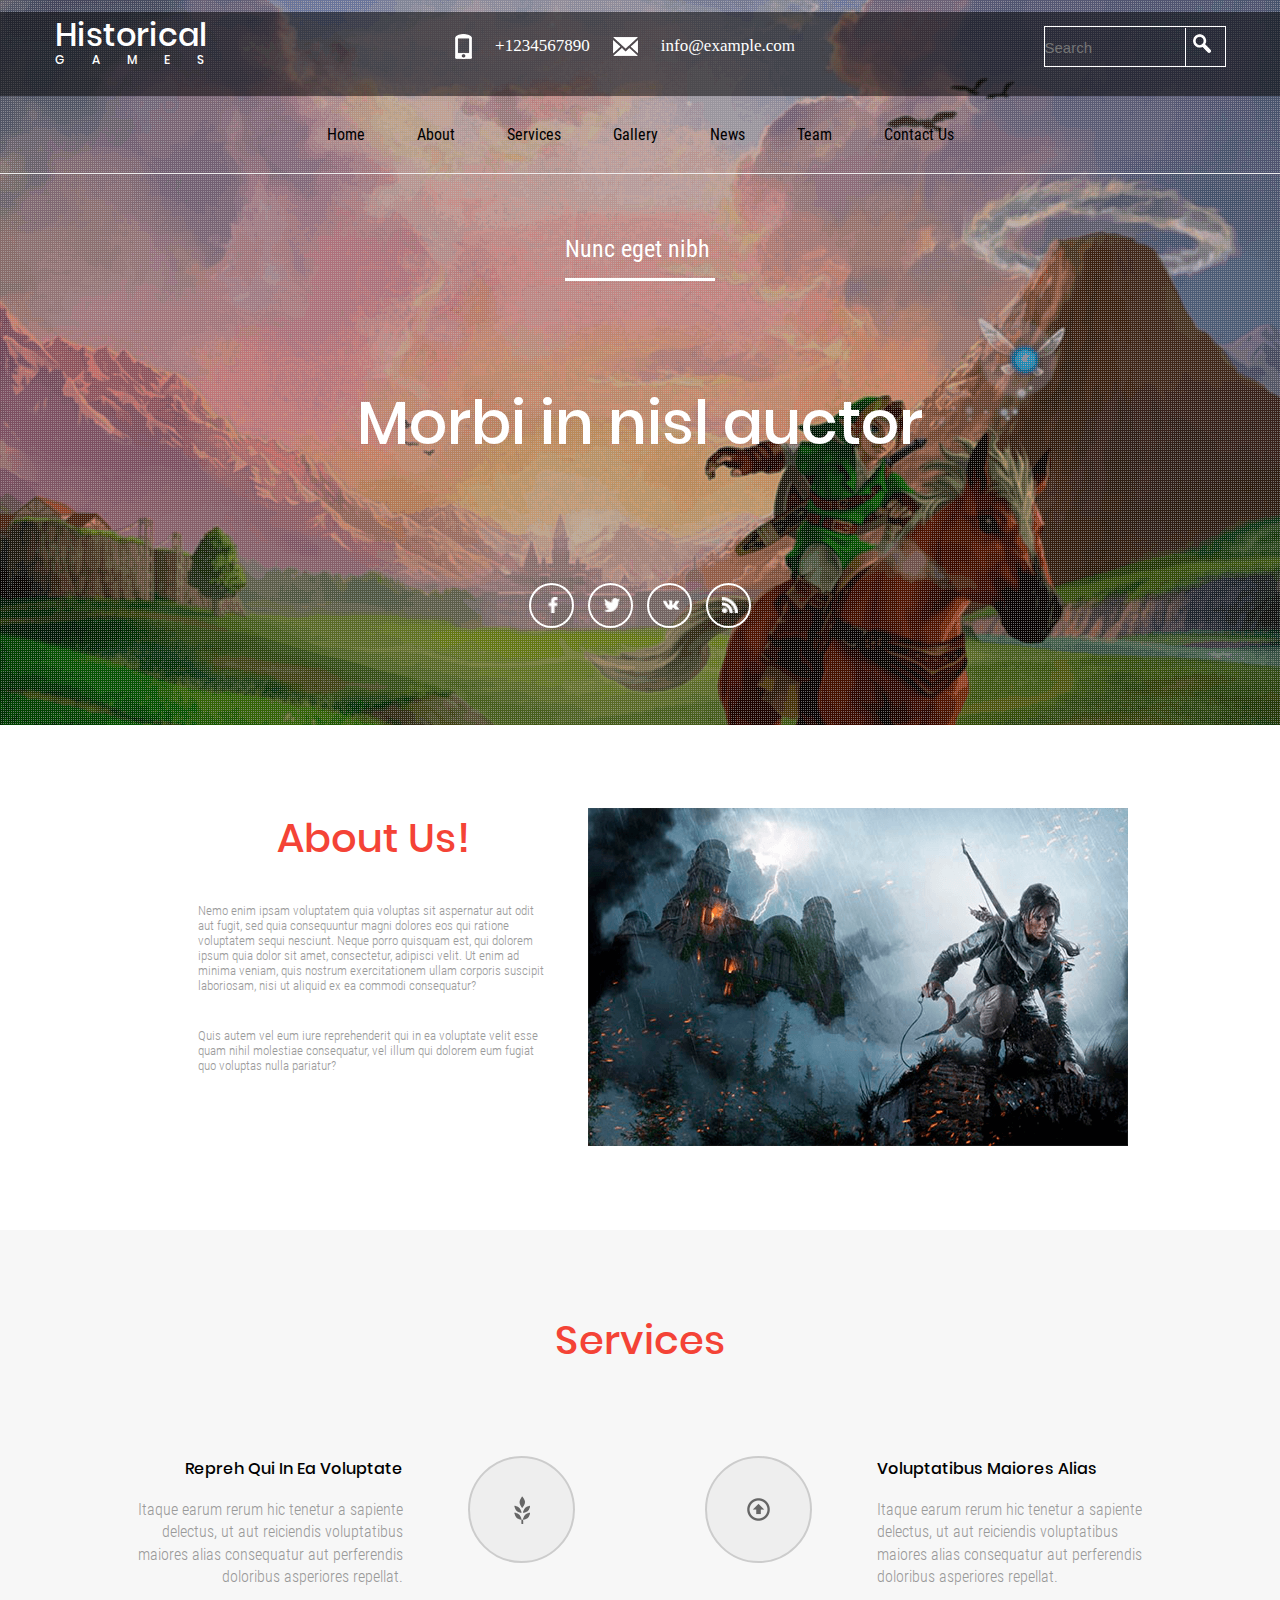
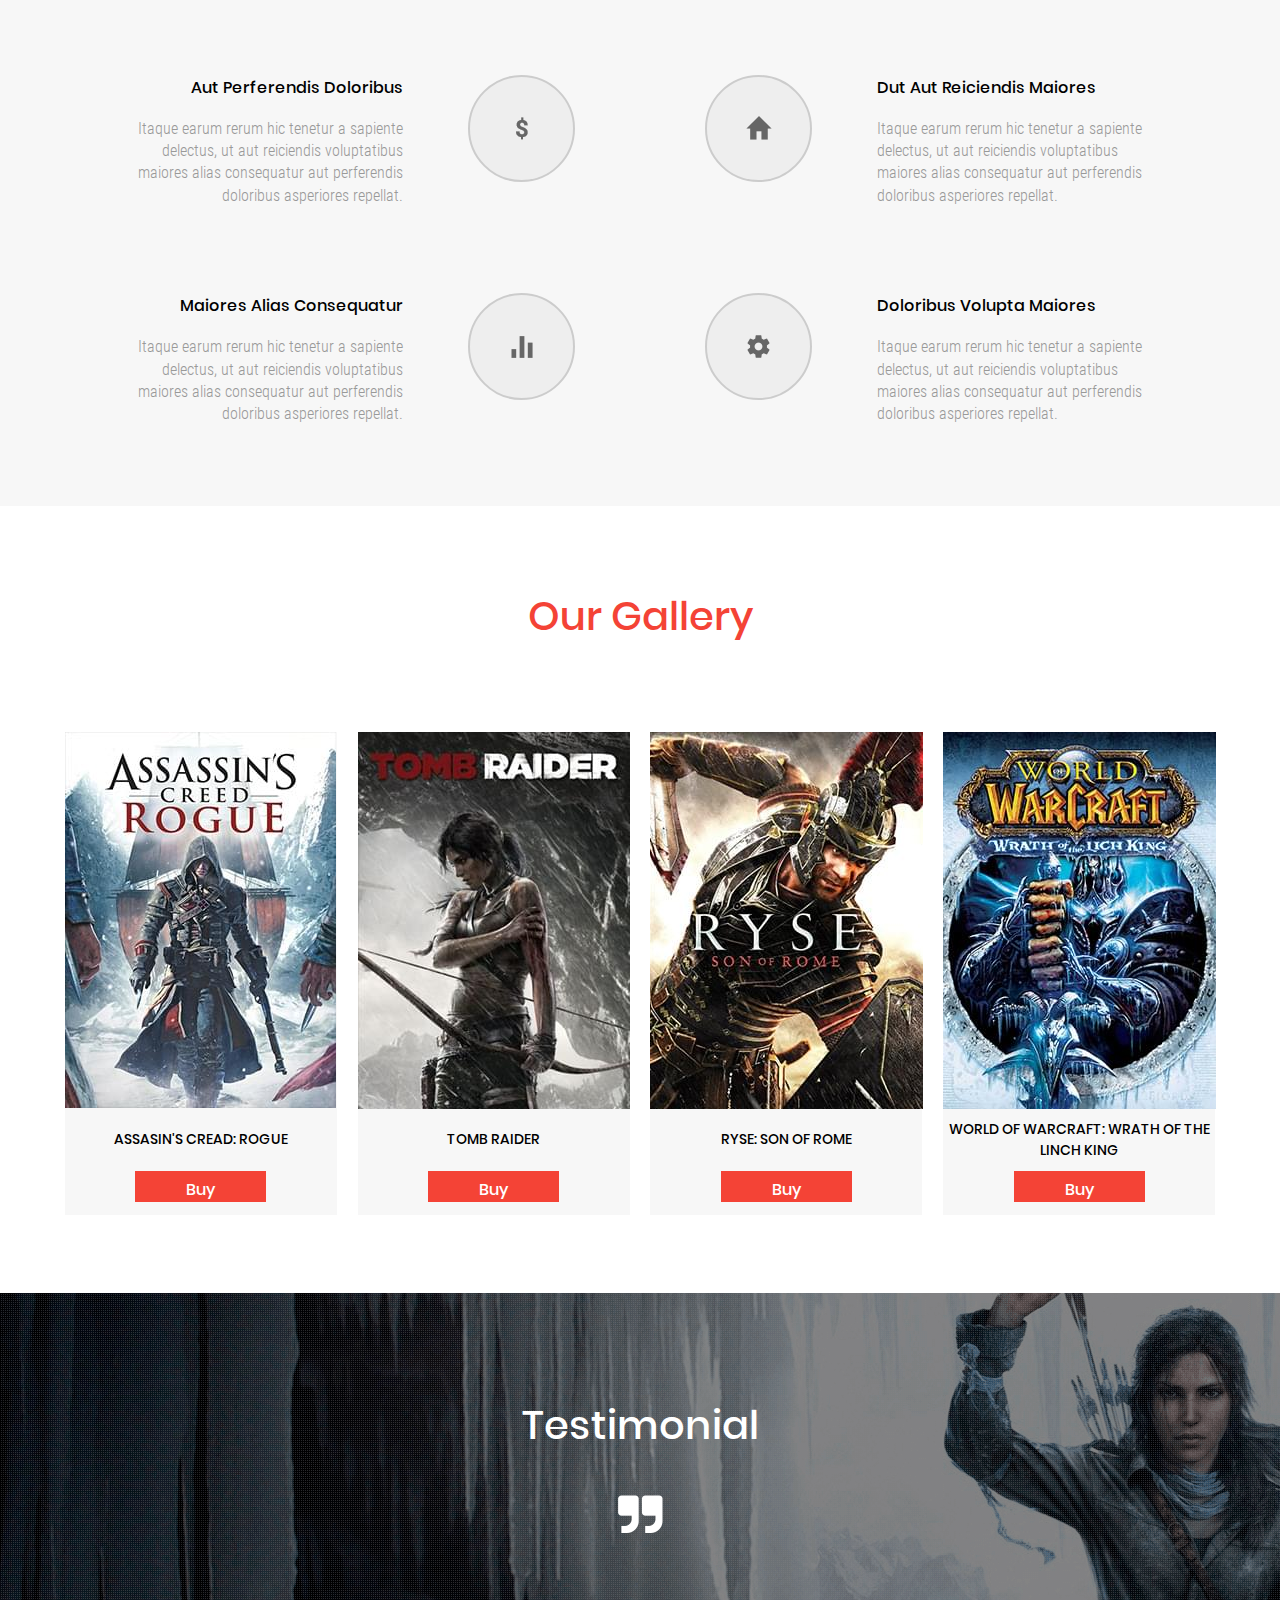
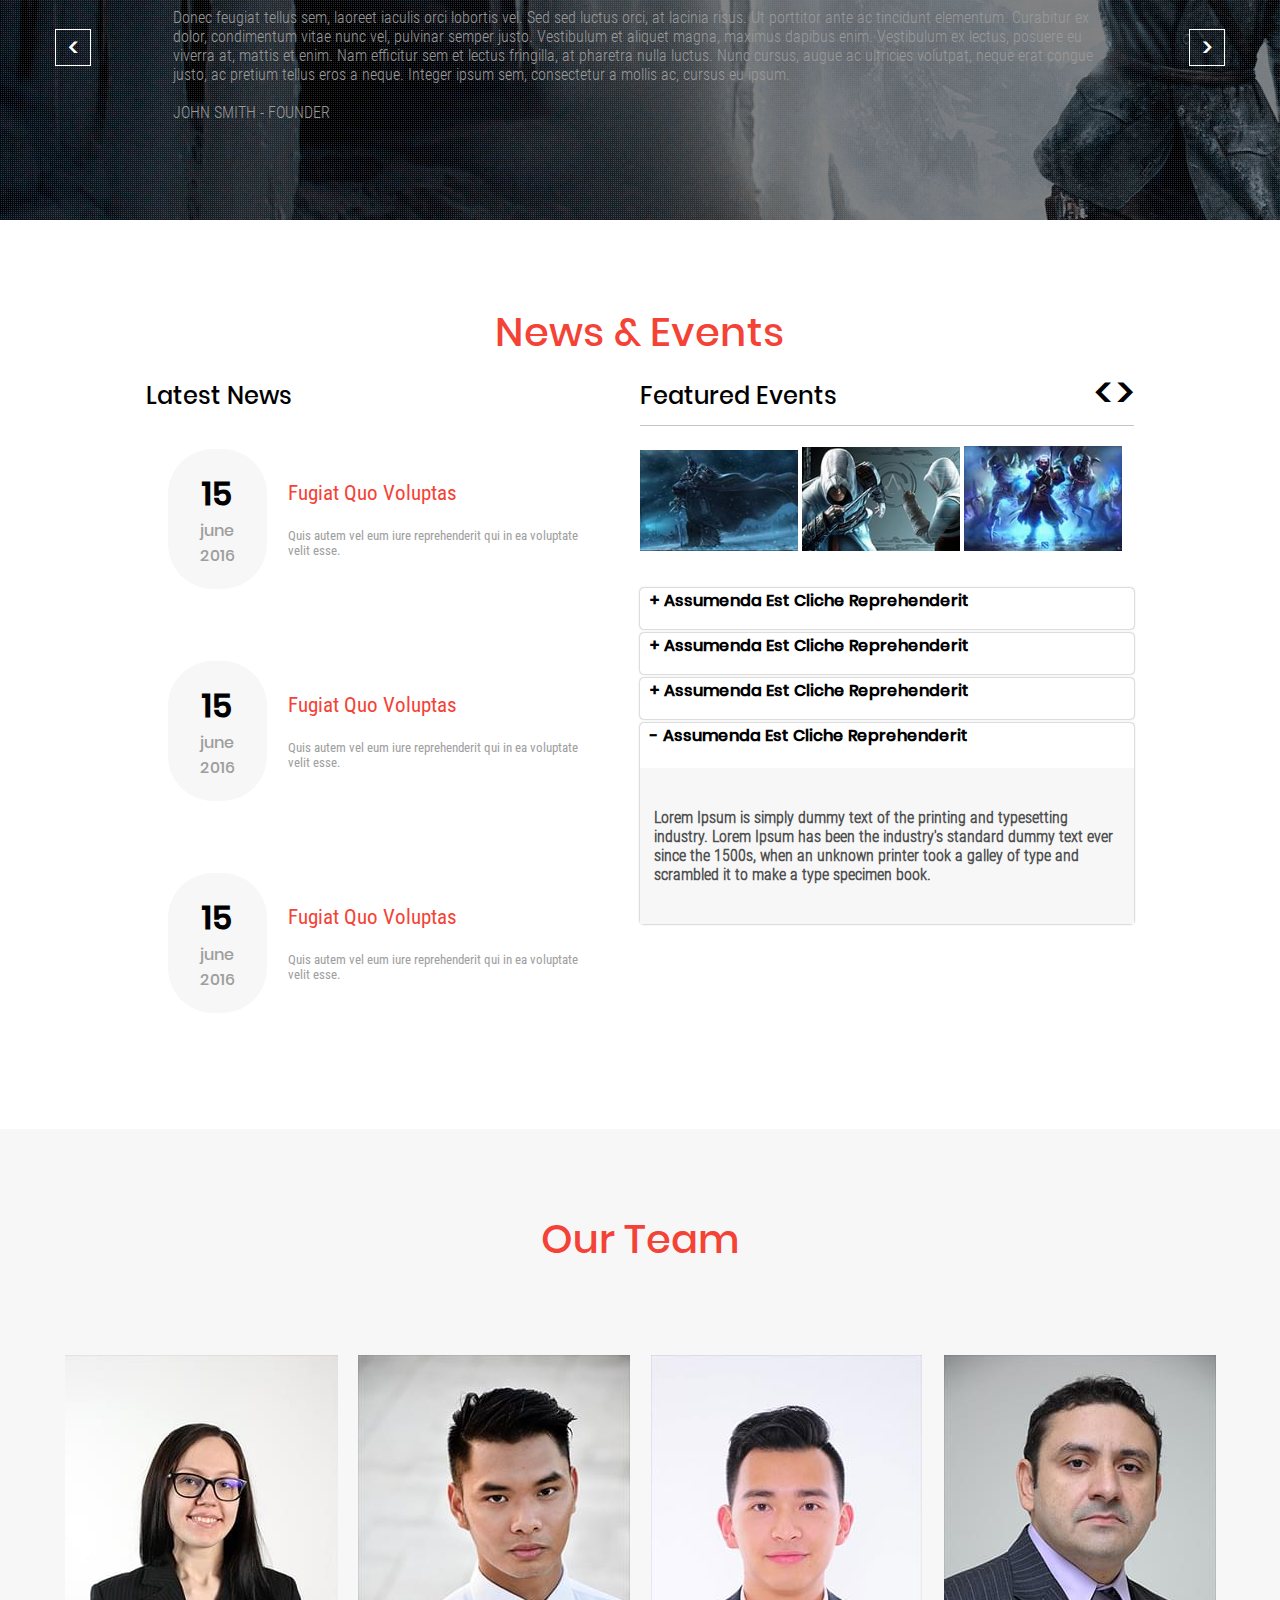
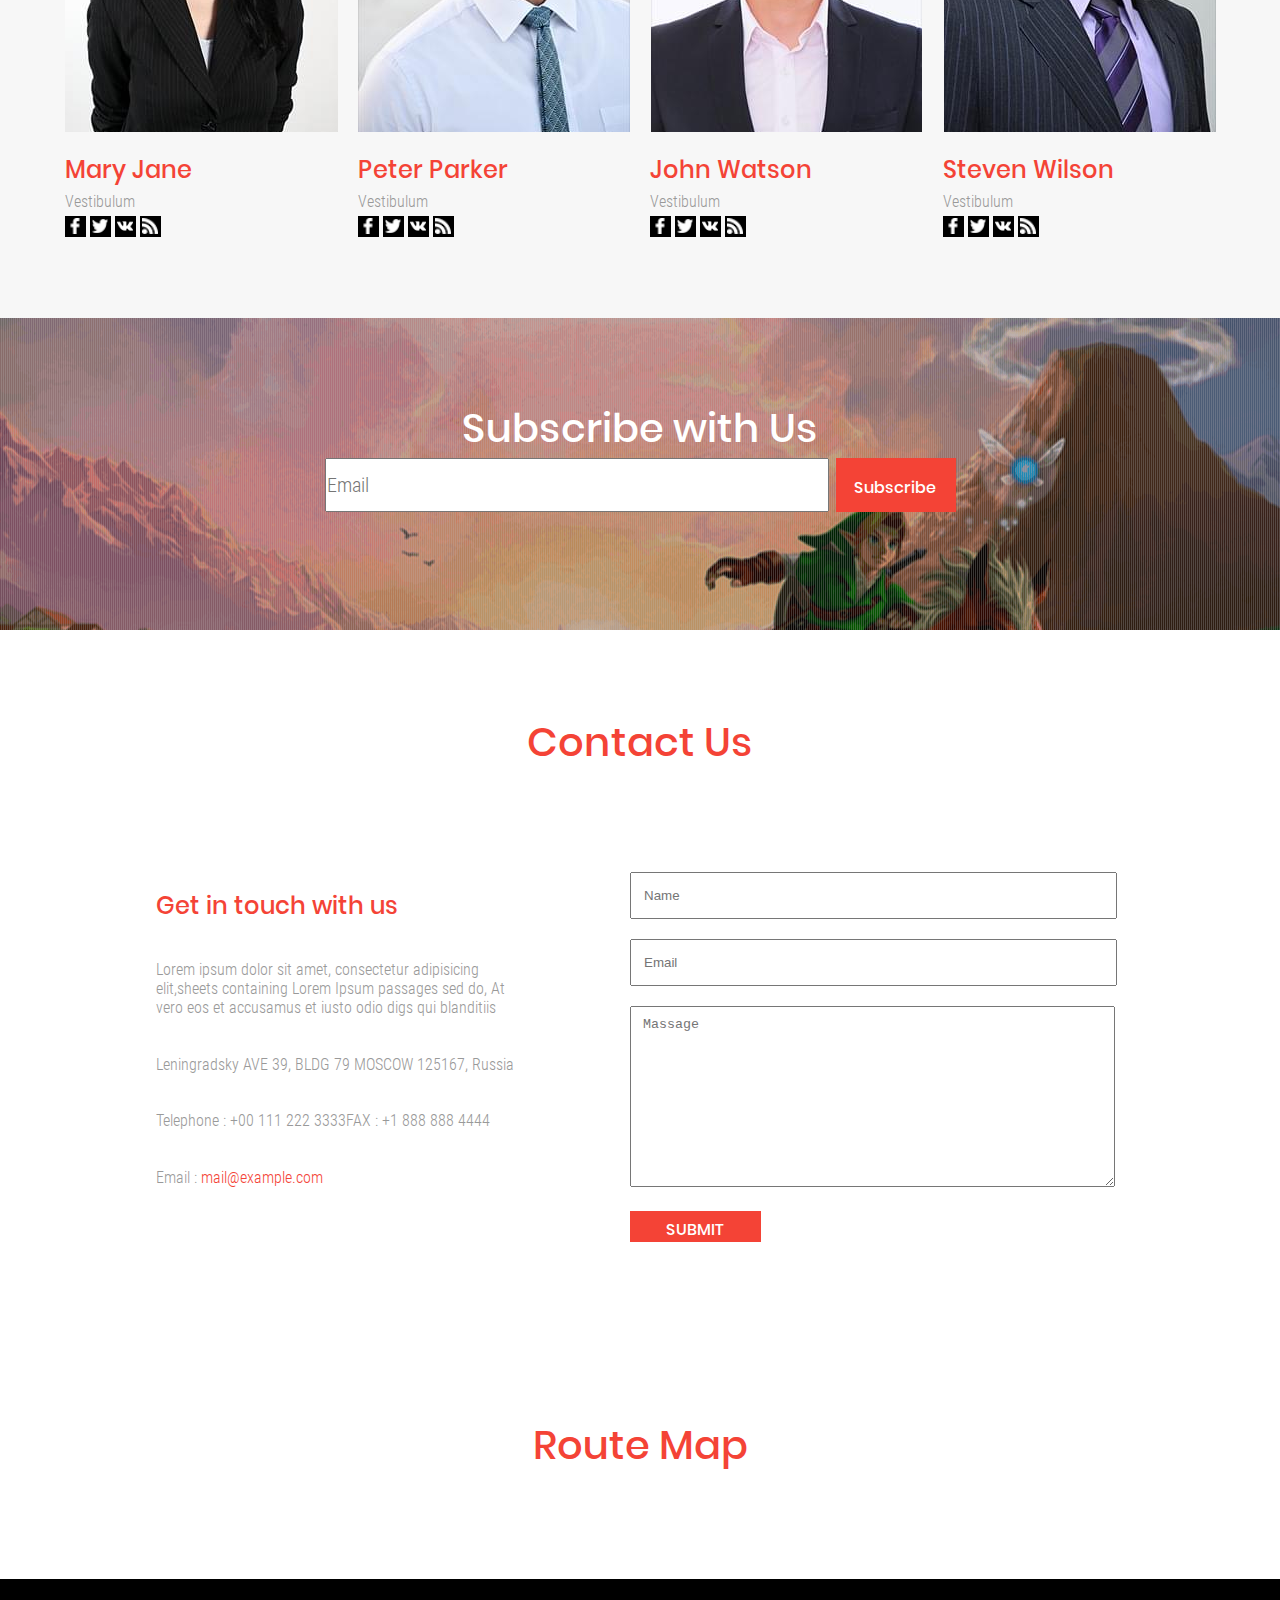
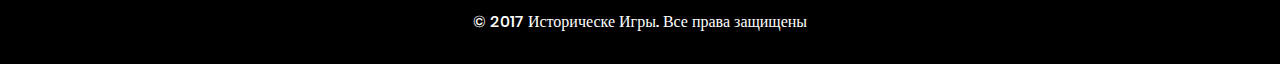
<file: index.html>
<!DOCTYPE html>
<html lang="en">
<head>
   <link rel="stylesheet" href="style/style.css">
    <meta charset="UTF-8">
    <title>Main</title>
</head>
<body>
   <div class="container">
       <header class="header">
         <div class="black header_block">
             <div class="logo_header center">
            
              <div class="logo"><a href="index.html"><span class="history">Historical</span><br><span class="games">GAMES</span></a>
                            </div>
                       <div class="header-contacts">
                           <img src="img/tel.png" alt="nomer:"><a href="#">+1234567890</a><img src="img/email.png" alt="email:"><a href="img/email.png">info@example.com</a> 
                       </div>
                       <div class="header-search"><input type="text" placeholder="Search"><div class="search"><a href="#" class="icon-search"><img src="img/search.png" alt="enter"></a></div></div>
                      
          </div>
         </div>
          <div class="header_block nav_m nav_m_w">
           <nav class="nav center">
               <ul class="main-menu">
                          <li class="li-main-menu"><a href="index.html" class="a-main-menu">Home</a></li>
                          <li class="li-main-menu"><a href="#" class="a-main-menu">About</a></li>
                          <li class="li-main-menu"><a href="#" class="a-main-menu">Services</a></li>
                          <li class="li-main-menu"><a href="gallery.html" class="a-main-menu">Gallery</a></li>
                          <li class="li-main-menu"><a href="#" class="a-main-menu">News</a></li>
                          <li class="li-main-menu"><a href="#" class="a-main-menu">Team</a></li>
                          <li class="li-main-menu"><a href="contacts.html" class="a-main-menu">Contact Us</a></li>
                </ul>       
            </nav>
            </div>
       </header>
       <main class="main">
           <div class="block bgimg bgimg1">
             <div class="img_bgimg1" style="background: url('img/1.png') no-repeat center center;"></div>
             <div class="info_in_bgimg">
                 <div class="mark_info_in_bgimg">Nunc eget nibh</div>
                   <h2 class="h1 colw">Morbi in nisl auctor</h2>
                   
                   <div class="social">
                      <a href="#">
                       <div class="social_cir social_cir_f">
                           <img src="img/f.svg" alt="f" class="social_cir_img">
                       </div>
                       </a><a href="#">
                       <div class="social_cir social_cir_t">
                           <img src="img/t.svg" alt="t" class="social_cir_img">
                       </div>
                       </a><a href="#">
                       <div class="social_cir social_cir_vk">
                           <img src="img/vk.svg" alt="vk" class="social_cir_img">
                       </div>
                       </a><a href="#">
                       <div class="social_cir social_cir_rss">
                           <img src="img/rss.svg" alt="rss" class="social_cir_img">
                       </div>
                       </a>
                   </div>
             </div>
              
           </div>
           <div class="block bgw">
               <div class="center center3 div2">
               <div class="about_us">
                  <h2 class="h2">About Us!</h2>
                   <p class="p">
                   Nemo enim ipsam voluptatem quia voluptas sit aspernatur aut odit aut fugit, sed quia consequuntur magni dolores eos qui ratione voluptatem sequi nesciunt. Neque porro quisquam est, qui dolorem ipsum quia dolor sit amet, consectetur, adipisci velit. Ut enim ad minima veniam, quis nostrum exercitationem ullam corporis suscipit laboriosam, nisi ut aliquid ex ea commodi consequatur?
                    </p><p class="p">
Quis autem vel eum iure reprehenderit qui in ea voluptate velit esse quam nihil molestiae consequatur, vel illum qui dolorem eum fugiat quo voluptas nulla pariatur?
               </p> 
               </div>
               <div class="div2-2"><img  src="img/2.png" alt="About us"></div>
               </div>
           </div>
           <div class="block bgg">
               <div class="center center1 "><h2 class="h2">Services</h2>
                <div class="div2">
                   <div class="div2-1 rigth_float">
                    <div class="text-left-img services_block">
                        <div>
                         <h4 class="h4">Repreh Qui In Ea Voluptate</h4> <p class="p">Itaque earum rerum hic tenetur a sapiente delectus, ut aut 
reiciendis voluptatibus maiores alias consequatur aut 
perferendis doloribus asperiores repellat.</p> 
                         </div>
                         <div class="img_div"><img src="img/branch.png" alt="!"></div>
                    </div>
                    <div class="text-left-img services_block">
                        <div>
                         <h4 class="h4">Aut Perferendis Doloribus</h4> <p class="p">Itaque earum rerum hic tenetur a sapiente delectus, ut aut 
reiciendis voluptatibus maiores alias consequatur aut 
perferendis doloribus asperiores repellat.</p> 
                         </div>
                        <div class="img_div"><img src="img/$.png" alt="!"></div>
                    </div>
                    <div class="text-left-img services_block">
                        <div>
                         <h4 class="h4">Maiores Alias Consequatur</h4> <p class="p">Itaque earum rerum hic tenetur a sapiente delectus, ut aut 
reiciendis voluptatibus maiores alias consequatur aut 
perferendis doloribus asperiores repellat.</p> 
                         </div>
                        <div class="img_div"><img src="img/poll.png" alt="!"></div>
                    </div>
                   </div>
                   <div class="div2-2">
                    <div class="text-rigth-img services_block">
                        <div class="img_div"><img src="img/down.png" alt="!"></div>
                        <div>
                         <h4 class="h4">Voluptatibus Maiores Alias</h4> <p class="p">Itaque earum rerum hic tenetur a sapiente delectus, ut aut 
reiciendis voluptatibus maiores alias consequatur aut 
perferendis doloribus asperiores repellat.</p> 
                         </div>
                    </div>
                    <div class="text-rigth-img services_block">
                       <div class="img_div"><img src="img/home.png" alt="!">
                           </div><div>
                         <h4 class="h4">Dut Aut Reiciendis Maiores</h4> <p class="p">Itaque earum rerum hic tenetur a sapiente delectus, ut aut 
reiciendis voluptatibus maiores alias consequatur aut 
perferendis doloribus asperiores repellat.</p> 
                         </div>
                    </div>
                    <div class="text-rigth-img services_block">
                        <div class="img_div"><img src="img/settings.png" alt="!"></div>
                        <div>
                         <h4 class="h4">Doloribus Volupta Maiores</h4> <p class="p">Itaque earum rerum hic tenetur a sapiente delectus, ut aut 
reiciendis voluptatibus maiores alias consequatur aut 
perferendis doloribus asperiores repellat.</p> 
                         </div>
                    </div>
                   </div>  
                </div>

               </div>
           </div>
           <div class="block bgw">
               <div class="center center1"><h2 class="h2">Our Gallery</h2>
               <div class="div4">
                       <div class="div4-block">
                          <a href="page_product.html" class="a_div4_block">
                           <div class="div4-block_img" style="background: url('img/p1.jpeg') no-repeat top center;"></div></a>
                           <p class="name_game_product">
                               ASSASIN'S CREAD: Rogue
                           </p>
                           <a href="#" class="button_red">Buy</a>
                       </div>
                   <div class="div4-block">
                      <a href="page_product.html" class="a_div4_block">
                          <div class="div4-block_img" style="background: url('img/p2.jpeg') no-repeat top center;"></div></a>
                       <p class="name_game_product">
                           Tomb Raider
                       </p>
                       <a href="#" class="button_red">Buy</a>
                   </div>
                   <div class="div4-block">
                      <a href="page_product.html" class="a_div4_block">
                          <div class="div4-block_img" style="background: url('img/p3.jpeg') no-repeat top center;"></div></a>
                       <p class="name_game_product">
                           Ryse: Son Of Rome
                       </p>
                       <a href="#" class="button_red">Buy</a>
                   </div>
                   <div class="div4-block">
                      <a href="page_product.html" class="a_div4_block">
                          <div class="div4-block_img" style="background: url('img/p4.jpeg') no-repeat top center;"></div></a>
                       <p class="name_game_product">
                           World Of Warcraft:
Wrath Of The Linch King
                       </p>
                       <a href="#" class="button_red">Buy</a>
                   </div>
               </div>
               </div>
           </div>
           <div class="block bgimg bgimg2">
              <div class="img_bgimg1" style="background: url('img/3.png') no-repeat center center;"></div>
               <div class="center info_in_bgimg testtiminial_block">
               
               <h2 class="h2 colw">Testimonial</h2>
               <img src="img/,,.png" alt=",,">
                    <div class="block-testimonial">
                       <a href="#" class="button_left button_sqrt">&#60;</a>
                    <p class="p article_p">Donec feugiat tellus sem, laoreet iaculis orci lobortis vel. Sed sed luctus orci, at lacinia risus. Ut porttitor ante ac tincidunt elementum. Curabitur ex dolor, condimentum vitae nunc vel, pulvinar semper justo. Vestibulum et aliquet magna, maximus dapibus enim. Vestibulum ex lectus, posuere eu viverra at, mattis et enim. Nam efficitur sem et lectus fringilla, at pharetra nulla luctus. Nunc cursus, augue ac ultricies volutpat, neque erat congue justo, ac pretium tellus eros a neque. Integer ipsum sem, 
consectetur a mollis ac, cursus eu ipsum.


<br><br><span class="autor">JOHN SMITH</span> - FOUNDER</p>
                    <a href="#" class="button_left button_sqrt">&#62;</a> 
               </div>
               
               </div>        
           </div>
           <div class="block bgw">
              
               <div class="center center1"><h2 class="h2">News & Events</h2>
               <div class="div2">
                   <div class="div2-1">
                       <h2 class="h3 h2_black">Latest News</h2>
                        <div class="info-news">
                        <div class="data_NEWS"><h4>15</h4><p>june</p><p>2016</p></div>
                        <div class="bloсk-info-news">
                            <h4>Fugiat Quo Voluptas</h4>
                            <p>Quis autem vel eum iure reprehenderit qui in ea voluptate
velit esse.</p>
                            
                        </div>    
                    </div>
                    <div class="info-news"> 
                        <div class="data_NEWS"><h4>15</h4><p>june</p><p>2016</p></div>
                        <div class="bloсk-info-news">
                            <h4>Fugiat Quo Voluptas</h4>
                            <p>Quis autem vel eum iure reprehenderit qui in ea voluptate
velit esse.</p>    
                        </div> 
                    </div>
                    <div class="info-news">
                        <div class="data_NEWS"><h4>15</h4><p>june</p><p>2016</p></div>
                        <div class="bloсk-info-news">
                            <h4>Fugiat Quo Voluptas</h4>
                            <p>Quis autem vel eum iure reprehenderit qui in ea voluptate
velit esse.</p>   
                        </div>
                      </div>
                   </div>
                   <div class="div2-2">
                      <div class="hr_">
                         <h2 class="h3 h2_black">Featured Events</h2>
                         <div>
                             <a href="#" class="but_hr">&#60;</a>
                             <a href="#" class="but_hr">&#62;</a>
                         </div> 
                      </div>
                       <div class="min_imgs">
                           <img src="img/jp1.jpeg" alt="" class="min_img">
                           <img src="img/jp2.jpeg" alt="" class="min_img">
                           <img src="img/jp3.jpeg" alt="" class="min_img">
                       </div>
                       <div class="text_news">
                           <h4 class="h4 h4_black">+ Assumenda Est Cliche Reprehenderit</h4>
                       </div>
                       <div class="text_news">
                           <h4 class="h4 h4_black">+ Assumenda Est Cliche Reprehenderit</h4>
                       </div>
                       <div class="text_news">
                           <h4 class="h4 h4_black">+ Assumenda Est Cliche Reprehenderit</h4>
                       </div>
                       
                       <div class="text_news">
                           <h4 class="h4 h4_black">- Assumenda Est Cliche Reprehenderit</h4>
                           <div class="text_news_sub">
                               <p class="p_text_news_sub">
                                   Lorem Ipsum is simply dummy text of the printing and typesetting industry. Lorem Ipsum has been the industry's standard dummy text ever since the 1500s, when an unknown printer took a galley of type and scrambled it to make a type specimen book.
                               </p>
                           </div>
                       </div>
                       
                       
                   </div>
                </div>
               </div></div>
           <div class="block bgg">
               <div class="center center1">
               <h2 class="h2">Our Team</h2>
               <div class="div4">
               <div  class="team-block div4-block">
                           <div class="div4-block_img" style="background: url('img/photo1.jpeg') no-repeat top center;"></div>
                            <p class="h3">Mary Jane</p>
                            <p class="p2">Vestibulum</p>
                            <div class="social-min">
                                <a href="#">
                                   <div class="social_cir-min social_cir_f">
                                       <img src="img/f.svg" alt="f" class="social_cir_img">
                                   </div>
                                </a><a href="#">
                                   <div class="social_cir-min social_cir_t">
                                       <img src="img/t.svg" alt="t" class="social_cir_img">
                                   </div>
                                </a><a href="#">
                                   <div class="social_cir-min social_cir_vk">
                                       <img src="img/vk.svg" alt="vk" class="social_cir_img">
                                   </div>
                                </a><a href="#">
                                   <div class="social_cir-min social_cir_rss">
                                       <img src="img/rss.svg" alt="rss" class="social_cir_img">
                                   </div>
                               </a>
                           </div>
                </div>
                <div  class="team-block div4-block">
                           <div class="div4-block_img" style="background: url('img/photo2.jpeg') no-repeat top center;"></div>
                            <p class="h3">Peter Parker</p>
                            <p class="p2">Vestibulum</p>
                            <div class="social-min">
                                <a href="#">
                                   <div class="social_cir-min social_cir_f">
                                       <img src="img/f.svg" alt="f" class="social_cir_img">
                                   </div>
                                </a><a href="#">
                                   <div class="social_cir-min social_cir_t">
                                       <img src="img/t.svg" alt="t" class="social_cir_img">
                                   </div>
                                </a><a href="#">
                                   <div class="social_cir-min social_cir_vk">
                                       <img src="img/vk.svg" alt="vk" class="social_cir_img">
                                   </div>
                                </a><a href="#">
                                   <div class="social_cir-min social_cir_rss">
                                       <img src="img/rss.svg" alt="rss" class="social_cir_img">
                                   </div>
                               </a>
                           </div>
                </div>
                <div  class="team-block div4-block">
                           <div class="div4-block_img" style="background: url('img/photo3.jpeg') no-repeat top center;"></div>
                            <p class="h3">John Watson</p>
                            <p class="p2">Vestibulum</p>
                            <div class="social-min">
                                <a href="#">
                                   <div class="social_cir-min social_cir_f">
                                       <img src="img/f.svg" alt="f" class="social_cir_img">
                                   </div>
                                </a><a href="#">
                                   <div class="social_cir-min social_cir_t">
                                       <img src="img/t.svg" alt="t" class="social_cir_img">
                                   </div>
                                </a><a href="#">
                                   <div class="social_cir-min social_cir_vk">
                                       <img src="img/vk.svg" alt="vk" class="social_cir_img">
                                   </div>
                                </a><a href="#">
                                   <div class="social_cir-min social_cir_rss">
                                       <img src="img/rss.svg" alt="rss" class="social_cir_img">
                                   </div>
                               </a>
                           </div>
                </div>
                <div  class="team-block div4-block">
                           <div class="div4-block_img" style="background: url('img/photo4.jpeg') no-repeat top center;"></div>
                            <p class="h3">Steven Wilson</p>
                            <p class="p2">Vestibulum</p>
                            <div class="social-min">
                                <a href="#">
                                   <div class="social_cir-min social_cir_f">
                                       <img src="img/f.svg" alt="f" class="social_cir_img">
                                   </div>
                                </a><a href="#">
                                   <div class="social_cir-min social_cir_t">
                                       <img src="img/t.svg" alt="t" class="social_cir_img">
                                   </div>
                                </a><a href="#">
                                   <div class="social_cir-min social_cir_vk">
                                       <img src="img/vk.svg" alt="vk" class="social_cir_img">
                                   </div>
                                </a><a href="#">
                                   <div class="social_cir-min social_cir_rss">
                                       <img src="img/rss.svg" alt="rss" class="social_cir_img">
                                   </div>
                               </a>
                           </div>
                </div>
               </div>
               </div>
               </div>
           <div class="block bgimg bgimg3">
              <div class="img_bgimg1" style="background: url('img/1.png') no-repeat center center;"></div>
               <div class="center"><h2 class="h2 colw">Subscribe with Us</h2>
               <div class="subscribe">
                   <input class="input_subscribe" type="text" placeholder="Email">
                   <a href="#" class="button_red b_subscribe">Subscribe</a>
               </div>
               
               </div>
           </div>
       </main>
       <footer class="footer">
            <div class="block bgw">
               <div class="center center3"><h2 class="h2">Contact Us</h2>
               <div class="div2 margin_top">
                   <div class="div2-1 contact_us_info">
                   <h3 class="h3">Get in touch with us</h3>
                   <p class="p2">
                       Lorem ipsum dolor sit amet, consectetur adipisicing elit,sheets 
containing Lorem Ipsum passages sed do, At vero eos et accusamus et 
iusto odio digs qui blanditiis
</p><p class="p2">
Leningradsky AVE 39, BLDG 79
MOSCOW 125167, Russia
</p><p class="p2">
Telephone : +00 111 222 3333
</p><p class="p2">
FAX : +1 888 888 4444
</p><p class="p2">
                       Email : <a href="" class="a_email">mail@example.com</a>
                   </p>
                   </div>
                   <div class="div2-2">
                   <form action="URL">
                   <input class="cont_us input_cont_us" type="text" placeholder="Name"><br>
                   <input class="cont_us input_cont_us" type="text" placeholder="Email"><br>
                   <textarea class="cont_us textarea_cont_us" name="" id="" cols="30" rows="10" placeholder="Massage"></textarea>
                   <a href="#" class="button_red">SUBMIT</a>
                    </form>
                   
                   </div>
                </div>
                   
                   </div>
           </div>
            <div class="block bgw">
               <div class="center center1"><h2 class="h2">Route Map</h2>
               <div class="map">
               <script type="text/javascript" charset="utf-8" async src="https://api-maps.yandex.ru/services/constructor/1.0/js/?um=constructor%3A89dee8020a273f1d32d87c2d77edd111ab5b56840e4e5833ef3bb99e93e0563e&amp;width=1170&amp;height=299&amp;lang=ru_RU&amp;scroll=true"></script>
               </div>
               </div>
           </div>
           <div class="footer-bottom">
               <p class="p_footer">
                   © 2017 Историческе Игры. Все права защищены
               </p>
           </div>
       </footer>
   </div> 
</body>
</html>
</file>
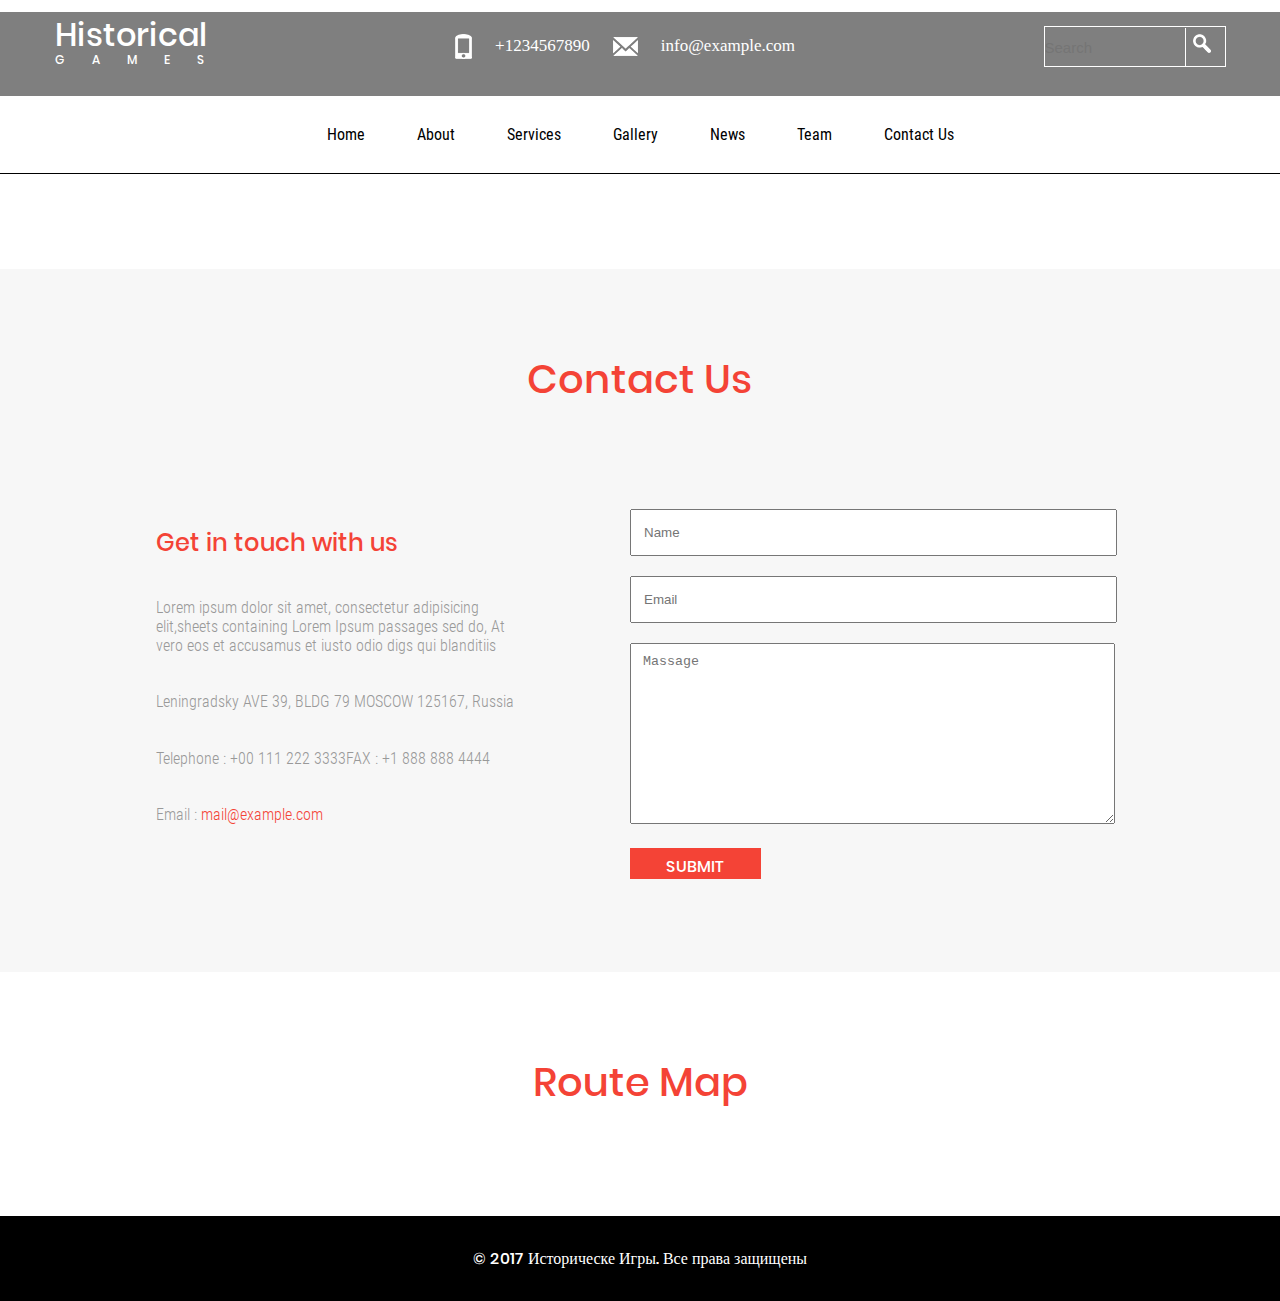
<file: contacts.html>
<!DOCTYPE html>
<html lang="en">
<head>
   <link rel="stylesheet" href="style/style.css">
    <meta charset="UTF-8">
    <title>Product</title>
</head>
<body>
   <div class="container">
       <header class="header">
         <div class="black header_block">
             <div class="logo_header center">
            
              <div class="logo"><a href="index.html"><span class="history">Historical</span><br><span class="games">GAMES</span></a>
                            </div>
                       <div class="header-contacts">
                           <img src="img/tel.png" alt="nomer:"><a href="#">+1234567890</a><img src="img/email.png" alt="email:"><a href="img/email.png">info@example.com</a> 
                       </div>
                       <div class="header-search"><input type="text" placeholder="Search"><div class="search"><a href="#" class="icon-search"><img src="img/search.png" alt="enter"></a></div></div>
                      
          </div>
         </div>
          <div class="header_block nav_m">
           <nav class="nav center">
               <ul class="main-menu">
                          <li class="li-main-menu"><a href="index.html" class="a-main-menu">Home</a></li>
                          <li class="li-main-menu"><a href="#" class="a-main-menu">About</a></li>
                          <li class="li-main-menu"><a href="#" class="a-main-menu">Services</a></li>
                          <li class="li-main-menu"><a href="gallery.html" class="a-main-menu">Gallery</a></li>
                          <li class="li-main-menu"><a href="#" class="a-main-menu">News</a></li>
                          <li class="li-main-menu"><a href="#" class="a-main-menu">Team</a></li>
                          <li class="li-main-menu"><a href="contacts.html" class="a-main-menu">Contact Us</a></li>
                </ul>       
            </nav>
            </div>
       </header>
       <main class="main">
           <div class="block block_empty"></div>
        </main>
       <footer class="footer">
            <div class="block bgg">
               <div class="center center3"><h2 class="h2">Contact Us</h2>
               <div class="div2 margin_top">
                   <div class="div2-1 contact_us_info">
                   <h3 class="h3">Get in touch with us</h3>
                   <p class="p2">
                       Lorem ipsum dolor sit amet, consectetur adipisicing elit,sheets 
containing Lorem Ipsum passages sed do, At vero eos et accusamus et 
iusto odio digs qui blanditiis
</p><p class="p2">
Leningradsky AVE 39, BLDG 79
MOSCOW 125167, Russia
</p><p class="p2">
Telephone : +00 111 222 3333
</p><p class="p2">
FAX : +1 888 888 4444
</p><p class="p2">
                       Email : <a href="" class="a_email">mail@example.com</a>
                   </p>
                   </div>
                   <div class="div2-2">
                   <form action="URL">
                   <input class="cont_us input_cont_us" type="text" placeholder="Name"><br>
                   <input class="cont_us input_cont_us" type="text" placeholder="Email"><br>
                   <textarea class="cont_us textarea_cont_us" name="" id="" cols="30" rows="10" placeholder="Massage"></textarea>
                   <a href="#" class="button_red">SUBMIT</a>
                    </form>
                   
                   </div>
                </div>
                   
                   </div>
           </div>
            <div class="block bgw">
               <div class="center center1"><h2 class="h2">Route Map</h2>
               <div class="map">
               <script type="text/javascript" charset="utf-8" async src="https://api-maps.yandex.ru/services/constructor/1.0/js/?um=constructor%3A89dee8020a273f1d32d87c2d77edd111ab5b56840e4e5833ef3bb99e93e0563e&amp;width=1170&amp;height=299&amp;lang=ru_RU&amp;scroll=true"></script>
               </div>
               </div>
           </div>
           <div class="footer-bottom">
               <p class="p_footer">
                   © 2017 Историческе Игры. Все права защищены
               </p>
           </div>
       </footer>
   </div> 
</body>
</html>
</file>
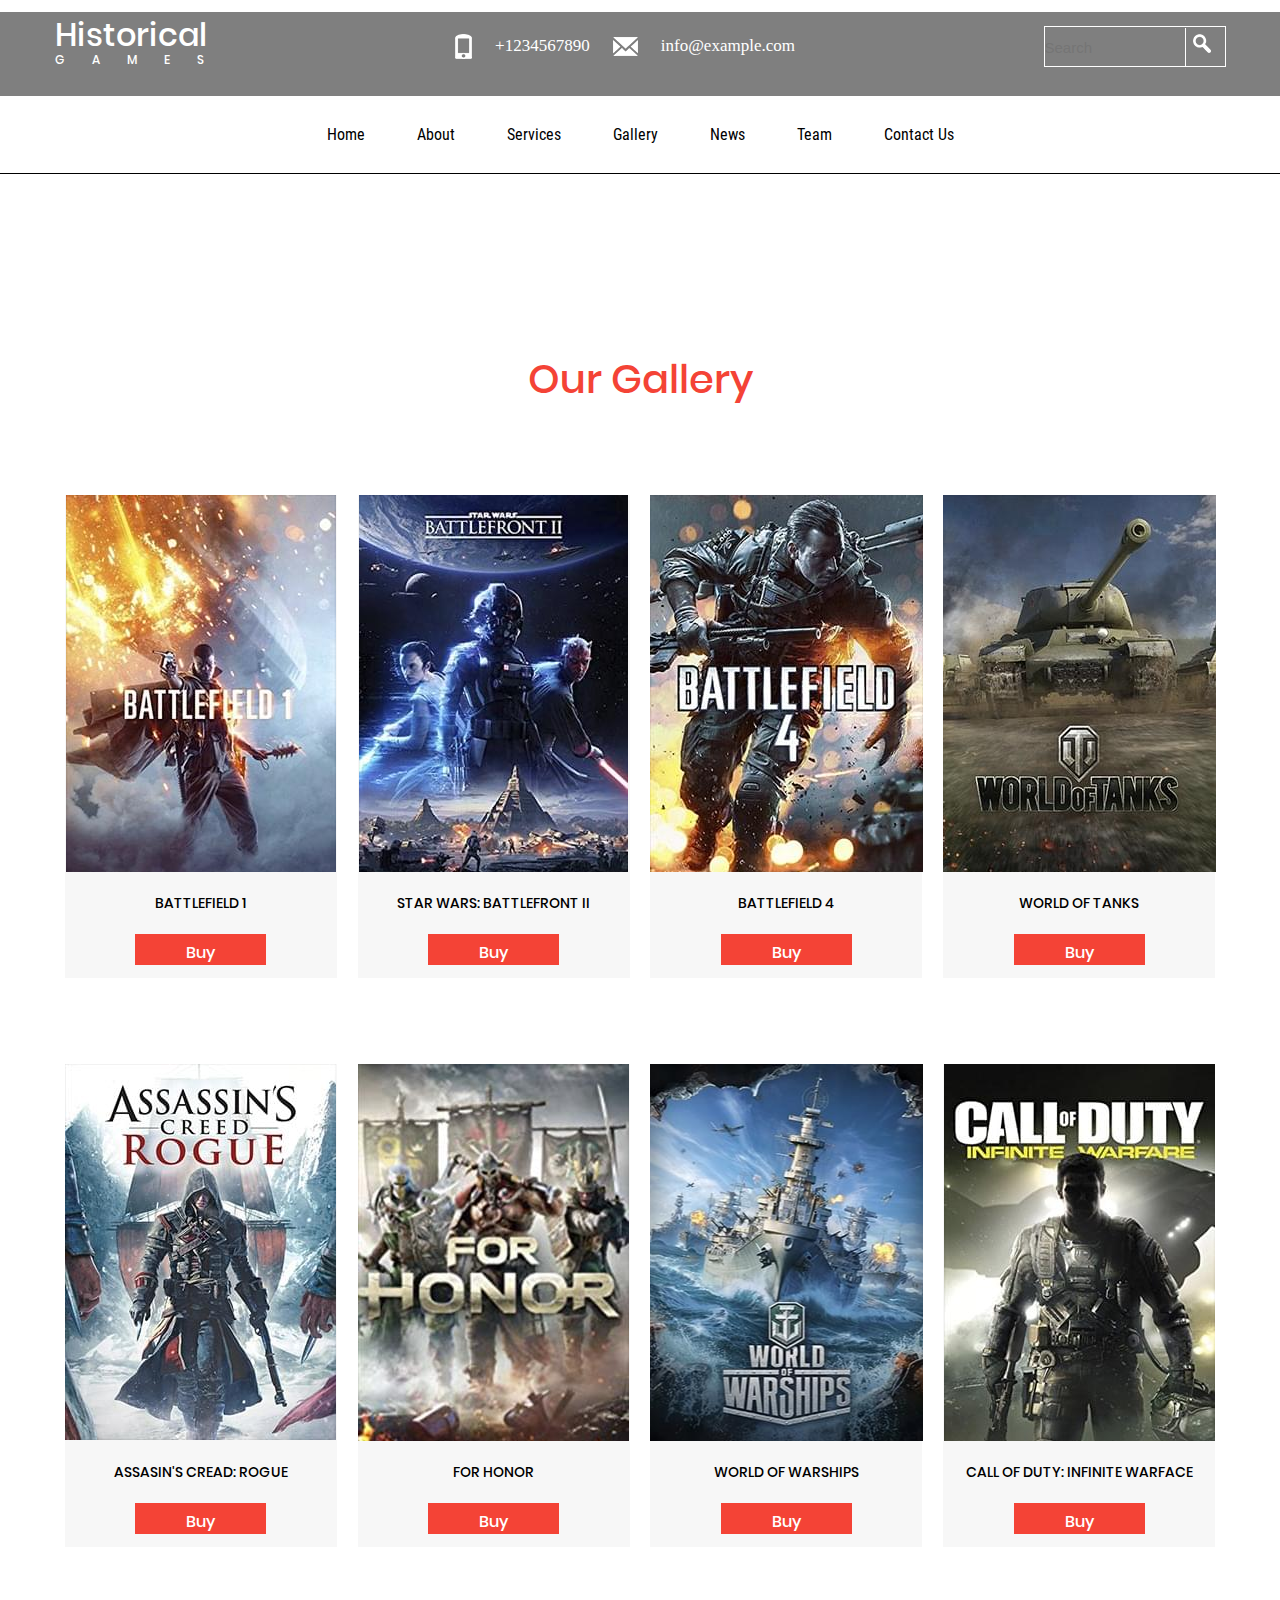
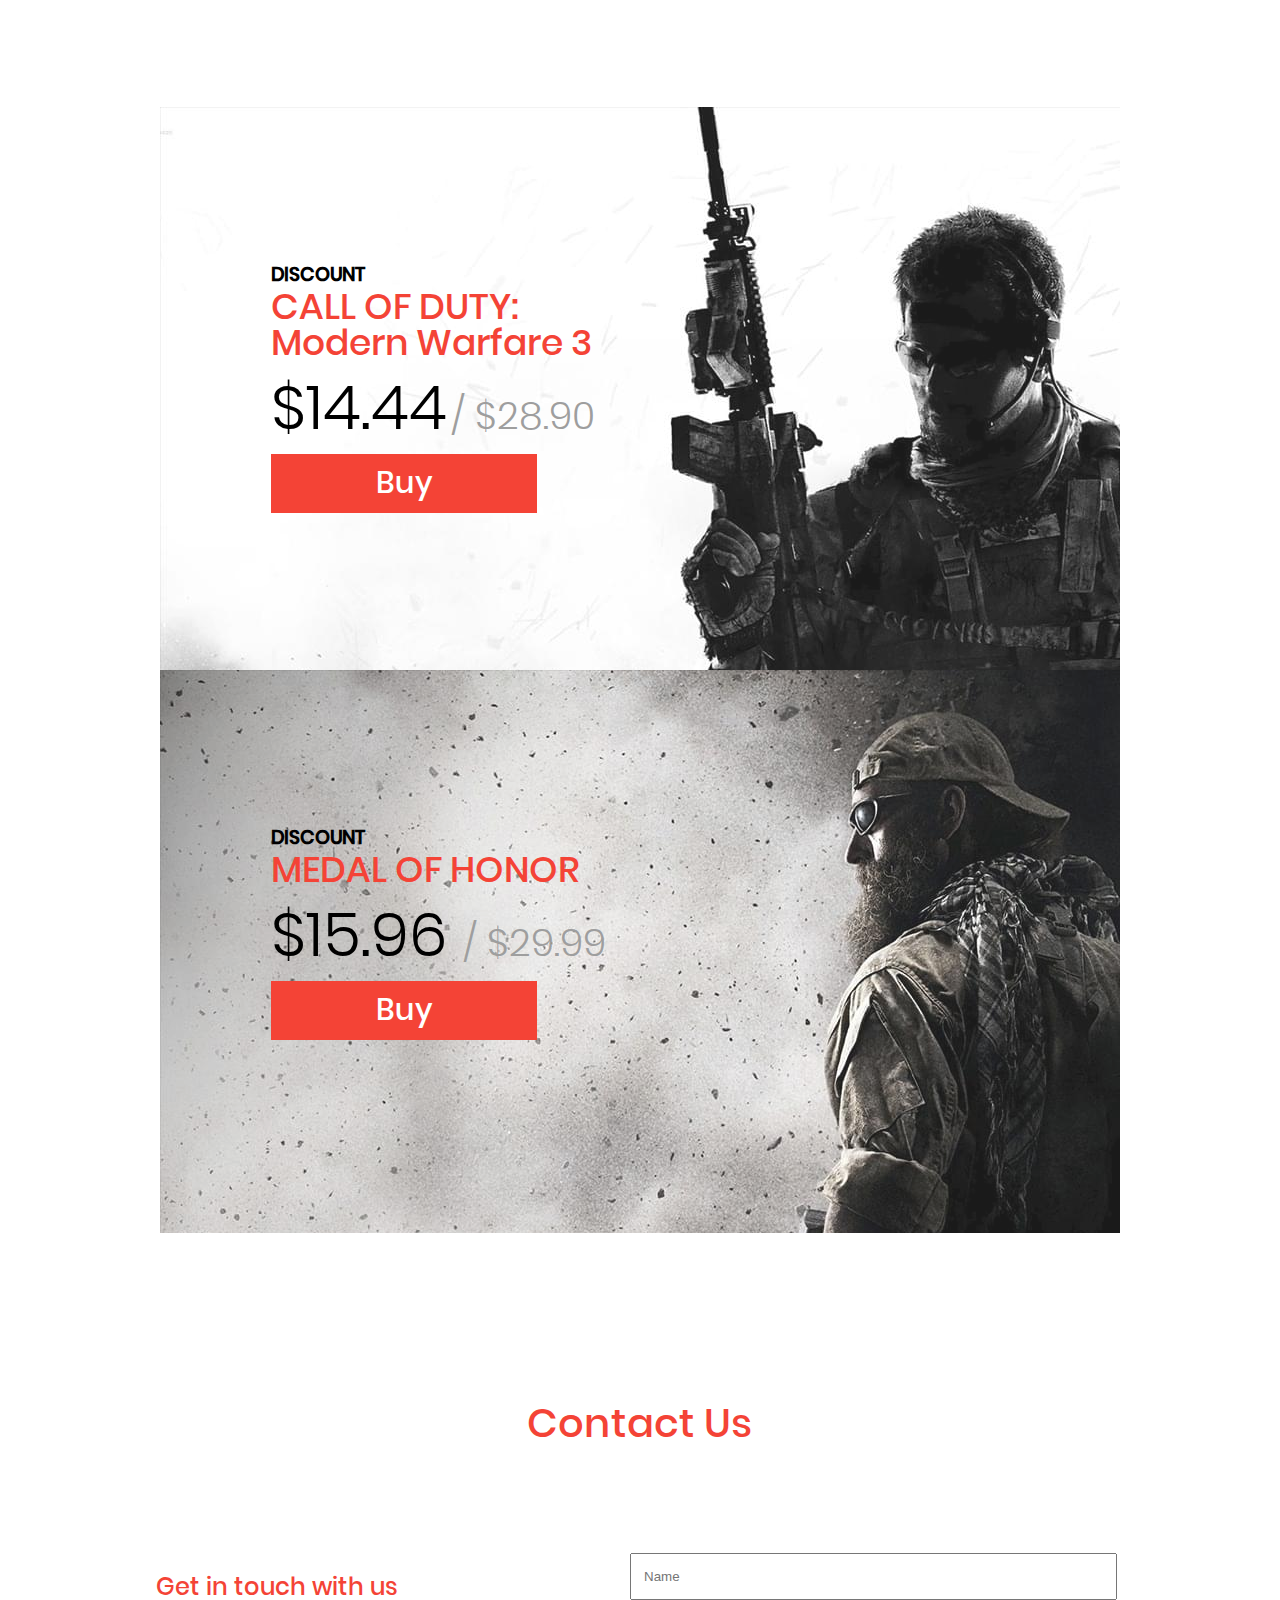
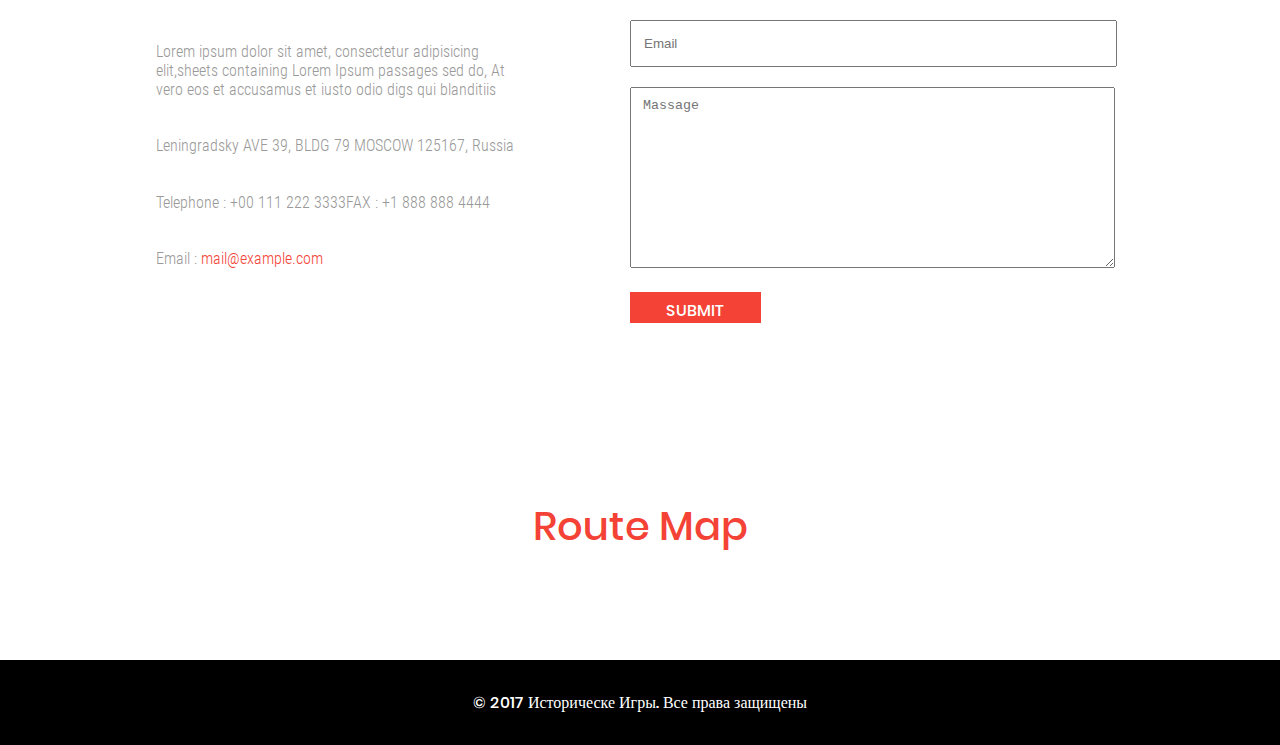
<file: gallery.html>
<!DOCTYPE html>
<html lang="en">
<head>
   <link rel="stylesheet" href="style/style.css">
    <meta charset="UTF-8">
    <title>Gallery</title>
</head>
<body>
   <div class="container">
       <header class="header">
         <div class="black header_block">
             <div class="logo_header center">
            
              <div class="logo"><a href="index.html"><span class="history">Historical</span><br><span class="games">GAMES</span></a>
                            </div>
                       <div class="header-contacts">
                           <img src="img/tel.png" alt="nomer:"><a href="#">+1234567890</a><img src="img/email.png" alt="email:"><a href="img/email.png">info@example.com</a> 
                       </div>
                       <div class="header-search"><input type="text" placeholder="Search"><div class="search"><a href="#" class="icon-search"><img src="img/search.png" alt="enter"></a></div></div>
                      
          </div>
         </div>
          <div class="header_block nav_m">
           <nav class="nav center">
               <ul class="main-menu">
                          <li class="li-main-menu"><a href="index.html" class="a-main-menu">Home</a></li>
                          <li class="li-main-menu"><a href="#" class="a-main-menu">About</a></li>
                          <li class="li-main-menu"><a href="#" class="a-main-menu">Services</a></li>
                          <li class="li-main-menu"><a href="gallery.html" class="a-main-menu">Gallery</a></li>
                          <li class="li-main-menu"><a href="#" class="a-main-menu">News</a></li>
                          <li class="li-main-menu"><a href="#" class="a-main-menu">Team</a></li>
                          <li class="li-main-menu"><a href="contacts.html" class="a-main-menu">Contact Us</a></li>
                </ul>       
            </nav>
            </div>
       </header>
       <main class="main">
           <div class="block block_empty"></div>
          <div class="block bgw">
               <div class="center center1"><h2 class="h2">Our Gallery</h2>
               <div class="div4">
                   <div class="div4-block">
                       <a href="page_product.html" class="a_div4_block"><div class="div4-block_img" style="background: url('img/p5.jpeg') no-repeat top center;"></div></a>
                           <p class="name_game_product">
                           battlefield 1
                       </p>
                       <a href="#" class="button_red">Buy</a>
                   </div>
                   <div class="div4-block">
                       <a href="page_product.html" class="a_div4_block"><div class="div4-block_img" style="background: url('img/p6.jpeg') no-repeat top center;"></div></a>
                           <p class="name_game_product">
                           star wars:
Battlefront II
                       </p>
                       <a href="#" class="button_red">Buy</a>
                   </div>
                   <div class="div4-block">
                       <a href="page_product.html" class="a_div4_block"><div class="div4-block_img" style="background: url('img/p7.jpeg') no-repeat top center;"></div></a>
                           <p class="name_game_product">
                           BATTLEFIELD 4
                       </p>
                       <a href="#" class="button_red">Buy</a>
                   </div>
                   <div class="div4-block">
                          <a href="page_product.html" class="a_div4_block"><div class="div4-block_img" style="background: url('img/p8.jpeg') no-repeat top center;"></div></a>
                       <p class="name_game_product">
                           world of tanks
                       </p>
                       <a href="#" class="button_red">Buy</a>
                   </div>
                   
                   
                   <div class="div4-block">
                       <a href="page_product.html" class="a_div4_block"><div class="div4-block_img" style="background: url('img/p1.jpeg') no-repeat top center;"></div></a>
                       <p class="name_game_product">
                           ASSASIN'S CREAD: Rogue
                       </p>
                       <a href="#" class="button_red">Buy</a>
                   </div>
                   <div class="div4-block">
                       <a href="page_product.html" class="a_div4_block"><div class="div4-block_img" style="background: url('img/p9.jpeg') no-repeat top center;"></div></a>
                       <p class="name_game_product">
                           for honor
                       </p>
                       <a href="#" class="button_red">Buy</a>
                   </div>
                   <div class="div4-block">
                       <a href="page_product.html" class="a_div4_block"><div class="div4-block_img" style="background: url('img/p10.jpeg') no-repeat top center;"></div></a>
                       <p class="name_game_product">
                           world of warships
                       </p>
                       <a href="#" class="button_red">Buy</a>
                   </div>
                   <div class="div4-block">
                       <a href="page_product.html" class="a_div4_block"><div class="div4-block_img" style="background: url('img/p11.jpeg') no-repeat top center;"></div></a>
                       <p class="name_game_product">
                           call of duty:
Infinite Warface
                       </p>
                       <a href="#" class="button_red">Buy</a>
                   </div>
               </div>
               </div>
           </div>
           <div class="block max_block">
               <div class="div2_max">
                   <div class="div2_max_item">
                       <div class="div2_max_item_img" style="background-image: url('img/max_img_medal_cell_of_duty.jpeg');"></div>
                       <div class="div2_max_item_info">
                            <p class="mark_game_product">discount</p>
                           <h2 class="compact_h2 ">CALL OF DUTY:  Modern Warfare 3</h2>
                           <div class="price">
                               <span class="new_price">$14.44</span>
                               <span class="old_price">/ $28.90</span>
                               
                           </div>
                           <a href="#" class="button_red button_big">Buy</a> 
                       </div>
                   </div>
                   <div class="div2_max_item">
                       <div class="div2_max_item_img" style="background-image: url('img/max_img_medal_of_honor.jpeg');"></div>
                       <div class="div2_max_item_info">
                            <p class="mark_game_product">discount</p>
                           <h2 class="compact_h2 ">MEDAL OF HONOR</h2>
                           <div class="price">
                               <span class="new_price">$15.96 </span>
                               <span class="old_price">/ $29.99</span>
                               
                           </div>
                           <a href="#" class="button_red button_big">Buy</a> 
                       </div>
                   </div>
               </div>
           </div>  
       </main>
       <footer class="footer">
            <div class="block bgw">
               <div class="center center3"><h2 class="h2">Contact Us</h2>
               <div class="div2 margin_top">
                   <div class="div2-1 contact_us_info">
                   <h3 class="h3">Get in touch with us</h3>
                   <p class="p2">
                       Lorem ipsum dolor sit amet, consectetur adipisicing elit,sheets 
containing Lorem Ipsum passages sed do, At vero eos et accusamus et 
iusto odio digs qui blanditiis
</p><p class="p2">
Leningradsky AVE 39, BLDG 79
MOSCOW 125167, Russia
</p><p class="p2">
Telephone : +00 111 222 3333
</p><p class="p2">
FAX : +1 888 888 4444
</p><p class="p2">
                       Email : <a href="" class="a_email">mail@example.com</a>
                   </p>
                   </div>
                   <div class="div2-2">
                   <form action="URL">
                   <input class="cont_us input_cont_us" type="text" placeholder="Name"><br>
                   <input class="cont_us input_cont_us" type="text" placeholder="Email"><br>
                   <textarea class="cont_us textarea_cont_us" name="" id="" cols="30" rows="10" placeholder="Massage"></textarea>
                   <a href="#" class="button_red">SUBMIT</a>
                    </form>
                   
                   </div>
                </div>
                   
                   </div>
           </div>
            <div class="block bgw">
               <div class="center center1"><h2 class="h2">Route Map</h2>
               <div class="map">
               <script type="text/javascript" charset="utf-8" async src="https://api-maps.yandex.ru/services/constructor/1.0/js/?um=constructor%3A89dee8020a273f1d32d87c2d77edd111ab5b56840e4e5833ef3bb99e93e0563e&amp;width=1170&amp;height=299&amp;lang=ru_RU&amp;scroll=true"></script>
               </div>
               </div>
           </div>
           <div class="footer-bottom">
               <p class="p_footer">
                   © 2017 Историческе Игры. Все права защищены
               </p>
           </div>
       </footer>
   </div> 
</body>
</html>
</file>
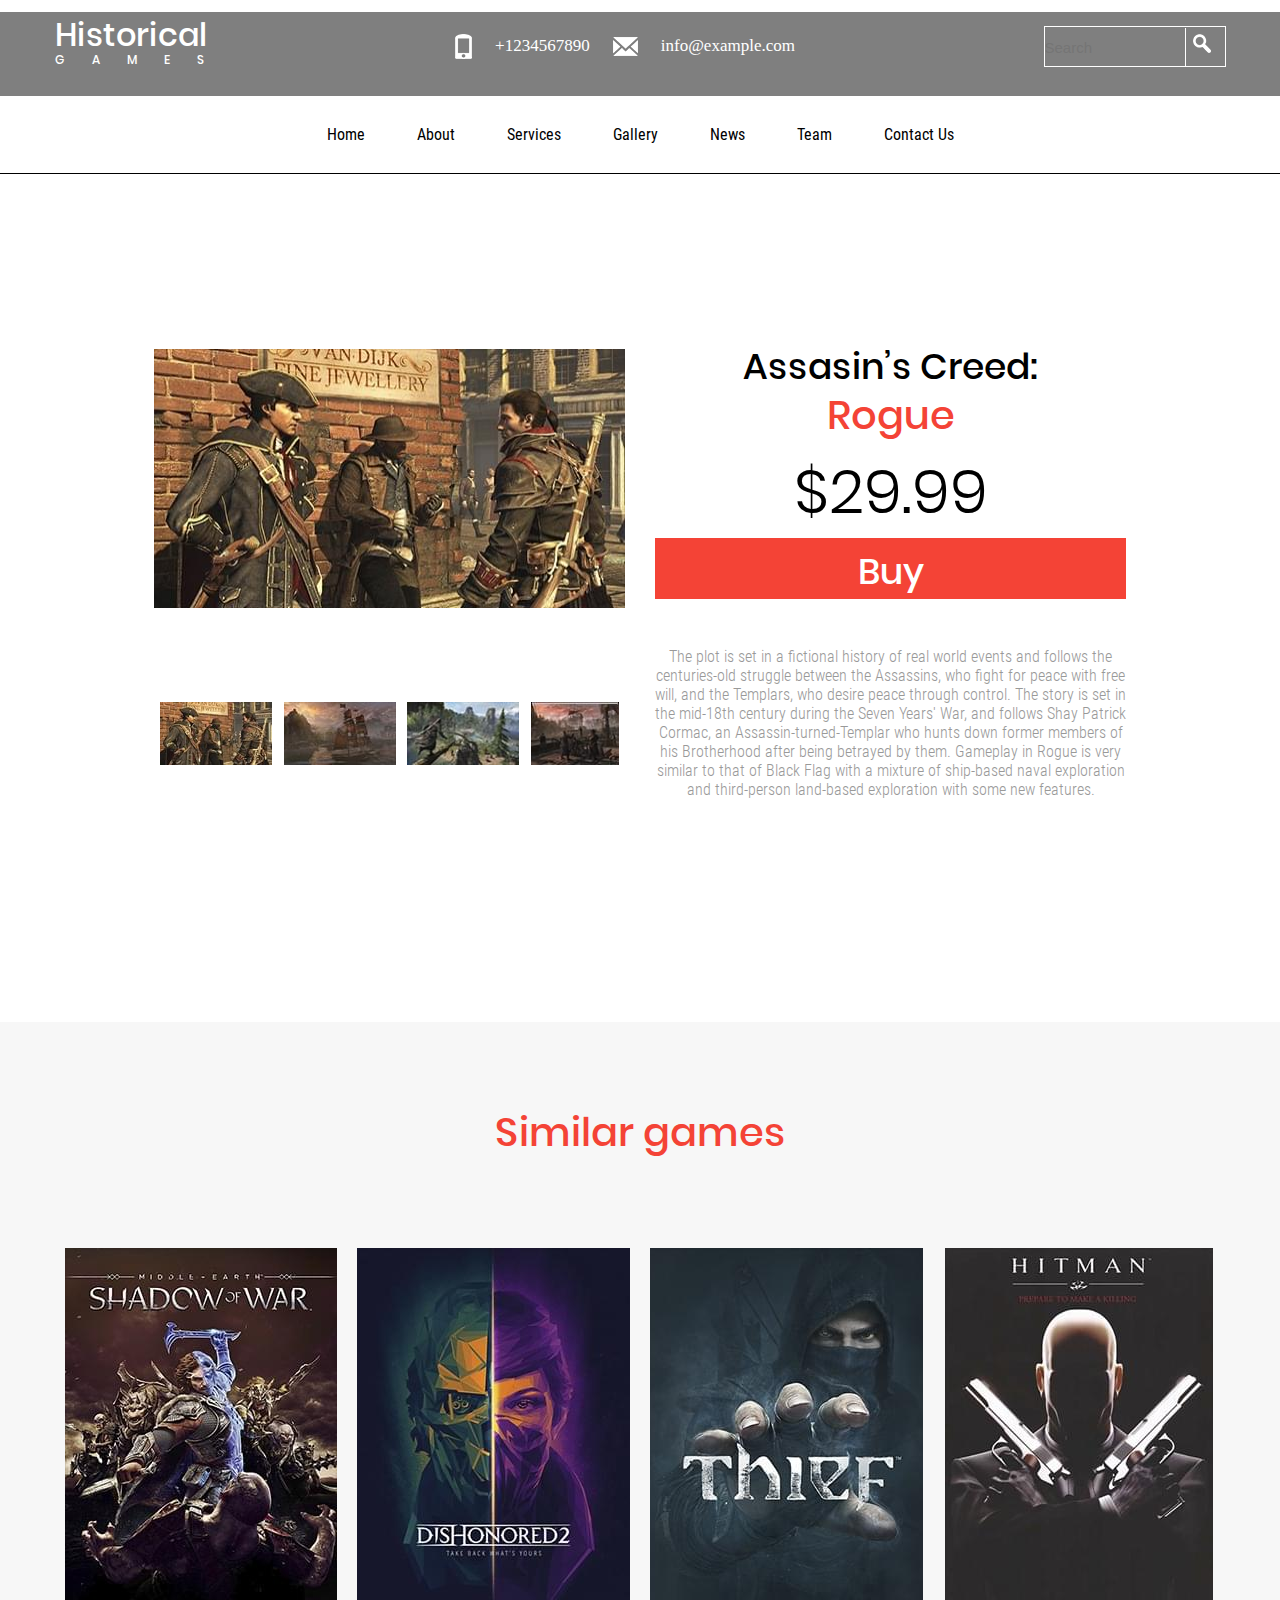
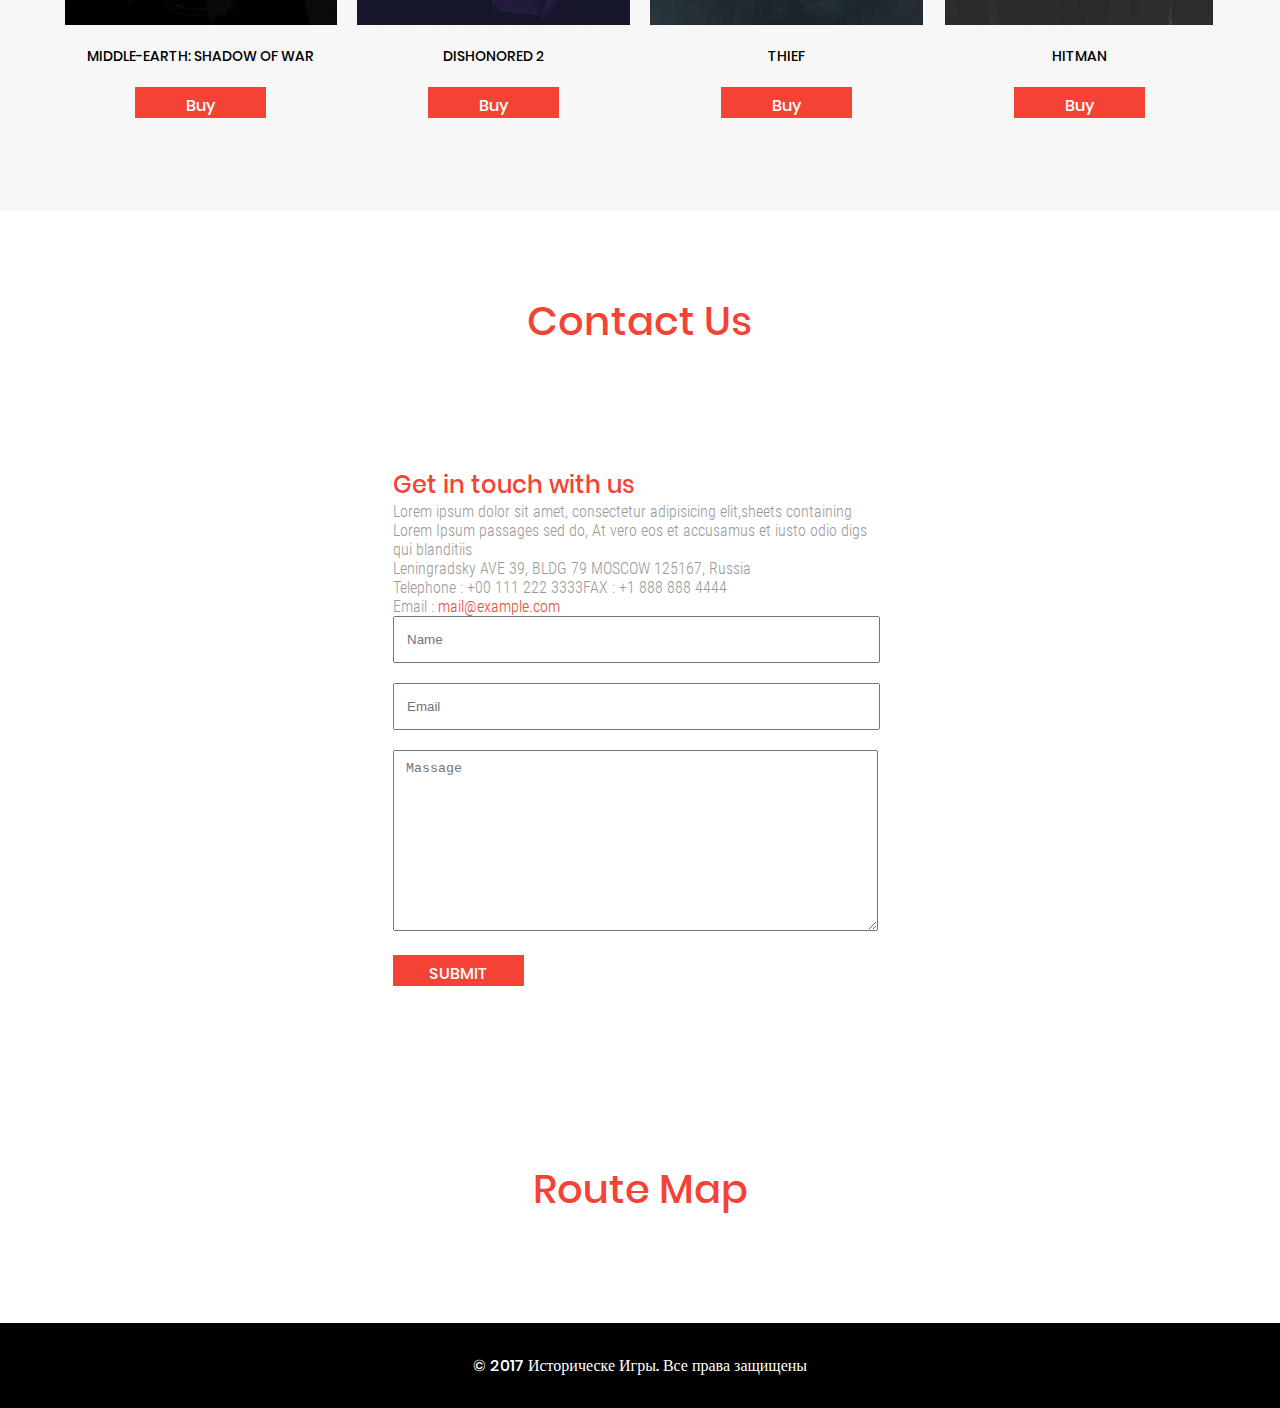
<file: page_product.html>
<!DOCTYPE html>
<html lang="en">
<head>
   <link rel="stylesheet" href="style/style.css">
    <meta charset="UTF-8">
    <title>Product</title>
</head>
<body>
   <div class="container">
       <header class="header">
         <div class="black header_block">
             <div class="logo_header center">
            
              <div class="logo"><a href="index.html"><span class="history">Historical</span><br><span class="games">GAMES</span></a>
                            </div>
                       <div class="header-contacts">
                           <img src="img/tel.png" alt="nomer:"><a href="#">+1234567890</a><img src="img/email.png" alt="email:"><a href="img/email.png">info@example.com</a> 
                       </div>
                       <div class="header-search"><input type="text" placeholder="Search"><div class="search"><a href="#" class="icon-search"><img src="img/search.png" alt="enter"></a></div></div>
                      
          </div>
         </div>
          <div class="header_block nav_m">
           <nav class="nav center">
               <ul class="main-menu">
                          <li class="li-main-menu"><a href="index.html" class="a-main-menu">Home</a></li>
                          <li class="li-main-menu"><a href="#" class="a-main-menu">About</a></li>
                          <li class="li-main-menu"><a href="#" class="a-main-menu">Services</a></li>
                          <li class="li-main-menu"><a href="gallery.html" class="a-main-menu">Gallery</a></li>
                          <li class="li-main-menu"><a href="#" class="a-main-menu">News</a></li>
                          <li class="li-main-menu"><a href="#" class="a-main-menu">Team</a></li>
                          <li class="li-main-menu"><a href="contacts.html" class="a-main-menu">Contact Us</a></li>
                </ul>       
            </nav>
            </div>
       </header>
       <main class="main">
           <div class="block block_empty"></div>
           <div class="block">
               <div class="center center3">
                   <div class="div2 div2_product">
                       <div class="div2-1 product_page_block_img">
                           <img class="product_page_block_img_big_img" src="/img/p_big_img.jpeg" alt="">
                           <div class="product_page_block_img_imgs">
                              
                              
                              <img class="product_page_block_img_min_img" src="/img/p_min_img1.jpeg" alt="">
                              <img class="product_page_block_img_min_img" src="/img/p_min_img2.jpeg" alt="">
                              <img class="product_page_block_img_min_img" src="/img/p_min_img3.jpeg" alt="">
                              <img class="product_page_block_img_min_img" src="/img/p_min_img4.jpeg" alt="">
                           </div>
                       </div>
                       <div class="div2-2 product_page_info" style="width: 471px; height: 416px">
                           <h2 class="compact_h2 h2_black">Assasin’s Creed: </h2><div class="h2">Rogue</div>

                      <div class="price">
                          <span class="new_price">$29.99</span>
                      </div>
                      <a href="#" class="button_red button_max">Buy</a>
                      <p class="p">The plot is set in a fictional history of real world events and follows the centuries-old struggle between the Assassins, who fight for peace with free will, and the Templars, who desire peace through control. The story is set in the mid-18th century during the Seven Years' War, and follows Shay Patrick Cormac, an Assassin-turned-Templar who hunts down former members of his Brotherhood after being betrayed by them. Gameplay in Rogue is very similar to that of Black Flag with a mixture of ship-based naval exploration and third-person land-based exploration with some new features.</p>
                       </div>
                   </div>
               </div>
           </div>
          <div class="block bgg">
               <div class="center center1"><h2 class="h2">Similar games</h2>
               <div class="div4">
                   <div class="div4-block">
                      <a href="page_product.html" class="a_div4_block">
                          <div class="div4-block_img" style="background: url('img/p12.jpeg') no-repeat top center;"></div></a>
                       <p class="name_game_product">
                           MIDDLE-EARTH:
Shadow Of War
                       </p>
                       <a href="#" class="button_red">Buy</a>
                   </div>
                   <div class="div4-block">
                       <a href="page_product.html" class="a_div4_block"><div class="div4-block_img" style="background: url('img/p13.jpeg') no-repeat top center;"></div></a>
                       <p class="name_game_product">
                           DISHONORED 2
                       </p>
                       <a href="#" class="button_red">Buy</a>
                   </div>
                   <div class="div4-block">
                       <a href="page_product.html" class="a_div4_block"><div class="div4-block_img" style="background: url('img/p14.jpeg') no-repeat top center;"></div></a>
                       <p class="name_game_product">
                           THIEF
                       </p>
                       <a href="#" class="button_red">Buy</a>
                   </div>
                   <div class="div4-block">
                       <a href="page_product.html" class="a_div4_block"><div class="div4-block_img" style="background: url('img/p15.jpeg') no-repeat top center;"></div></a>
                       <p class="name_game_product">
                           HITMAN
                       </p>
                       <a href="#" class="button_red">Buy</a>
                   </div>
                   
                   
                   
               </div>
               </div>
           </div>
        </main>
       <footer class="footer">
            <div class="block bgw">
               <div class="center center3"><h2 class="h2">Contact Us</h2>
               <div class="div2 margin_top">
                   <div class="div2-1">
                   <h3 class="h3">Get in touch with us</h3>
                   <p class="p2">
                       Lorem ipsum dolor sit amet, consectetur adipisicing elit,sheets 
containing Lorem Ipsum passages sed do, At vero eos et accusamus et 
iusto odio digs qui blanditiis
</p><p class="p2">
Leningradsky AVE 39, BLDG 79
MOSCOW 125167, Russia
</p><p class="p2">
Telephone : +00 111 222 3333
</p><p class="p2">
FAX : +1 888 888 4444
</p><p class="p2">
                       Email : <a href="" class="a_email">mail@example.com</a>
                   </p>
                   </div>
                   <div class="div2-2">
                   <form action="URL">
                   <input class="cont_us input_cont_us" type="text" placeholder="Name"><br>
                   <input class="cont_us input_cont_us" type="text" placeholder="Email"><br>
                   <textarea class="cont_us textarea_cont_us" name="" id="" cols="30" rows="10" placeholder="Massage"></textarea>
                   <a href="#" class="button_red">SUBMIT</a>
                    </form>
                   
                   </div>
                </div>
                   
                   </div>
           </div>
            <div class="block bgw">
               <div class="center center1"><h2 class="h2">Route Map</h2>
               <div class="map">
               <script type="text/javascript" charset="utf-8" async src="https://api-maps.yandex.ru/services/constructor/1.0/js/?um=constructor%3A89dee8020a273f1d32d87c2d77edd111ab5b56840e4e5833ef3bb99e93e0563e&amp;width=1170&amp;height=299&amp;lang=ru_RU&amp;scroll=true"></script>
               </div>
               </div>
           </div>
           <div class="footer-bottom">
               <p class="p_footer">
                   © 2017 Историческе Игры. Все права защищены
               </p>
           </div>
       </footer>
   </div> 
</body>
</html>
</file>
<file: style/style.css>
*{
    margin: 0;
    padding: 0;
}
a{
    text-decoration: none;
}
html, body{
    min-width: 640px;
    height: 100%;
    margin: auto 0;
}
.container{
    margin: 0 auto;
    min-height: 100%;
    max-width: 1920px;
}
.center{
    max-width: 1171px;
    width: 100%;
    margin: 0 auto;
}
.center3{
    max-width: 972px !important;
}
.block{
    padding-top: 80px;
    padding-bottom: 80px;
}
.block_empty{
    height: 109px;
}

.black{
    top: 12px;
    background-color: rgba(0, 0, 0, 0.5);
    min-height: 84px;
    width: 100%;
    max-height: 120px;
}

/*ШАПКА*/

.header_block{
    width: 100%;
    position: absolute;
}
.logo_header{
    display: flex;
    justify-content:space-between;
    align-items: center;
    flex-wrap: wrap;
}
.nav{
    width: 100%;
    
}
.nav_m{
    border-bottom: 1px solid #000000;
    top: 96px; 
}

.header{
    z-index: 4;
    position: relative;
}

.main-menu{ 
    display: flex;
    justify-content: center;
    align-items: center;
}
nav > .main-menu > li{
    margin: 0 26px;
    display: inline-block;
    
}

nav > .main-menu > li > a{
    color: #000000;
    font-size: 36;
    font-weight: 500;
    font-family: RobotoCondensed-Regular;
}
.li-main-menu{
    padding: 29px 0;
}
.li-main-menu:hover{
    display: inline-block;
    border-bottom: 2px solid #000000;
    padding: 29px 0 27px 0;
}
.li-main-menu:active{
    display: inline-block;
    border-bottom: 2px solid #F44336;
    padding: 29px 0 27px 0;
}
    
.nav_m_w{
    border-bottom: 1px solid #eeeeee;
}
.nav_m_w .li-main-menu:hover{
    
    border-bottom: 2px solid #ffffff;
    padding: 29px 0 27px 0;
}
.nav_m_w .li-main-menu:hover .a-main-menu{
    color: #ffffff !important;
}
.logo {
    padding: 20px 0 2px 0;
    width: 172px;
    height: 46px;
    
    
}

.logo > a{
    font-family: Poppins-Medium; 
    color: #FFFFFF;
    text-align: center;
    line-height: 5px;
    
}
.logo > a> .games{
    font-size: 12px;
    letter-spacing: 27px;
}
.logo > a > .history{
    font-size: 32px;
    
}

.header-contacts{
    display: flex;
    justify-content: space-between;
    align-items: center;
    width: 340px;
}

.header-contacts > a {
    color: #ffffff;
    font-size: 17px;
    height: 20px;
}



.search{
    padding: 7.8px;
    display: inline-block;
    width: 23px;
    height: 22px; 
}

.header-search > input{
    color: #ffffff;
    font-weight: 500;
    font-size: 15px;
    width:  140px;
    height: 39px;
    border: none;
    border-right: 1px solid #ffffff;
    background-color: rgba(0, 0, 0, 0);
}

.header-search{
    margin-left: 20px;
    height: 39px;
    width:  180px;
    border: 1px solid #ffffff;
}

.header-bottom{
    border-bottom: 1px solid #ffffff;
}

/*соц сети*/

.social{
    margin-top: 74px;
}

.social_cir{
    margin: 0 5px; 
    display: inline-block;
    width: 41px;
    height: 41px;
    border-radius: 50%;
    border: 2px solid #ffffff;
}

.social_cir_img{
    margin: 0 0 -14px 14px;
    width: 16px;
    height: 16px;
}

.social_cir_vk:hover{
    background-color: #597da3;
}
.social_cir_f:hover{
    background-color: #3b5998;
}
.social_cir_t:hover{
    background-color: #00acee;
}
.social_cir_rss:hover{
    background-color: #ee802f;
}
.social_cir-min{
    display: inline-block;
    width: 21px;
    height: 21px;
    background: #000000;
}
.social_cir-min img {
    margin: 2px 0 0 2px;
}


.about_us{
    max-width: 350px;
    width: 100%;
    padding-right: 40px;
    margin-bottom: 20px;
}
.about_us p{
    font-size: 13px;
}
/*ЗАГОЛОВКИ*/
.h1{
    color: #F44336;
    font-size: 60px;
    width: 580px;
    text-align: center;
    display: block;
    font-family: Poppins-Medium;
    font-weight: 450
    
}
.h2{
    color: #F44336;
    font-size: 40px;
    text-align: center;
    font-family: Poppins-Medium;
    font-weight: 450
    
}
.compact_h2{
    color: #F44336;
    font-size: 36px;
    line-height: 1;
    font-family: Poppins-Medium;
    font-weight: 50;
}

.h3{
    margin-top: 16px;
    color: #F44336;
    font-size: 24px;
    font-family: Poppins-Medium;
    font-weight: 450 
}
.h4{
    color: #000000;
    font-family: 16px;
    text-align: center;
    font-family: Poppins-Medium;
    font-weight: 550; 
}

.h2_black{
    color: #000000;
}
.colw{
    color: #FFFFFF !important;
}

.h4_black{
    color: #000000;
    font-weight: 600;
    margin-left: 10px;
    margin-bottom: 20px;
    text-align: left;
}


/*БЛОКИ С РИСУНКАМИ*/

.mark_info_in_bgimg{
    border-bottom: 3px solid #ffffff;
    width: 150px;
    padding-bottom: 15px;
    margin: 134px auto 56px auto;
    font-size: 18pt;
    color: #ffffff;
    font-family: RobotoCondensed-Regular;
}

.bgimg{
    position: relative;
}
.info_in_bgimg{
    height: 568px;
    display: flex;
    flex-direction: column;
    justify-content: space-around;
    align-items: center;
    
}
.img_bgimg1{
    position: absolute;
    z-index: -1;
    height: 100%;
    width: 100%;
    margin-top: -82px;
}
.block-testimonial{
    max-width: 1170px;
    width: 100%;
    display: flex;
    align-items: center;
    justify-content: space-between;
}
.article_p{
    margin: 0 15px;
    max-width: 935px;
}
.testtiminial_block{
    height: 367px;
}
.bgimg3{
    height: 154px;
    background-size: cover;
    
}




.bgg{
    background-color: #F7F7F7;
}


.p{
   margin-top: 35px;
   color: #999999;
   font-family: RobotoCondensed-Light; 
   font-size: 16px;
}

.p2{
   color: #999999;
   font-family: RobotoCondensed-Light;
   font-weight: 500;
   font-size: 16px; 
}





/*services_blocks*/

.services_block:hover .h4{
    color: #F44336;
}
.services_block:hover .img_div{
    background-color:#F44336; 
}
.services_block .img_div{
    margin: 0 65px;
    display: flex;
    justify-content: center;
    align-items: center;
    background-color: #eeeeee;
    width: 103px;
    height: 103px;
    border-radius: 50%;
    border: 2px solid #cccccc;
}

.services_block{
    width: 517px; 
    margin-top: 86px;
    display: flex;
}
.services_block .p{
    width: 280px;
    font-weight: 400;
    line-height: 1.4; 
    margin-top: 18px; 
}

.text-left-img .h4, .text-left-img .p{
    text-align: right;
}

.text-rigth-img .h4, .text-rigth-img .p{
    text-align: left;
    
}

.rigth_float{
    justify-content: flex-end;
}









/*div2 и div4*/


.div2{
    display: flex;
    justify-content: center; 
    flex-wrap: wrap;
}
.div2-1{
    max-width: 494px;
    width: 100%;
    min-width: 320px;
    display: flex;
    flex-wrap: wrap;
}
.div2-2{
    max-width: 494px;
    width: 100%;
    min-width: 320px;
}





.div4{
    display: flex;
    justify-content: space-around;
    flex-wrap: wrap;
}
.div4-block{
    display: flex;
    flex-direction: column;
    justify-content: space-between;
    align-items: center;
    margin-top: 86px;
    width: 272px;
    height: 483px;
    background-color: #F7F7F7;
}
.div2_max{
    display: flex;
    justify-content: center;
    flex-wrap: wrap;
}
.div2_max_item_img {
    z-index: -1;
    position: absolute;
    width: 960px;
    height: 563px;
}
.div2_max_item{
    background-color: rgb(255, 255, 255, 0.1); 
    position: relative;
    width: 960px;
    height: 563px;
}
.div2_max_item_info{
    width: 326px;
    padding: 153px  0 0 111px;
    
}
.div4-block_img{
    width: 273px;
    height: 377px;
}
.div2_product{
    justify-content: space-between;
    margin-bottom: 177px;
}
.contact_us_info{
    width: 374px;
    padding-right: 100px;
    margin-bottom: 30px;
}

/*КНОПКИ*/
.button_red{
    display: block;
    background-color: #F44336;
    height: 25px;
    width: 131px;
    text-align: center;
    color: #FFFFFF;
    font-family: Poppins-Medium;
    padding-top:6px;
    margin-bottom: 13px; 
}
.button_big{
    height: 53px;
    width: 266px;
    font-size: 30px;
}
.button_max{
    width: 100%;
    height: 63px;
    font-size: 36px;
}
.button_sqrt{
    border: 1px solid #ffffff;
    display: block;
    font-family: Poppins-Medium;
    font-size: 18pt;
    padding: 0 12px;
    color: #ffffff;
}
.button_red:hover{
    box-shadow: 0 0 10px rgba(0,0,0,0.5)
}

/*ТЕКСТ*/

.name_game_product{
    color: #000000;
    text-transform: uppercase;
    text-align: center;
    font-size: 14px;
    font-family: Poppins-Medium;
    
}
.a_div4_block{
    display: block;
}
.p_text_news_sub{
    color: #505050;
    font-family: RobotoCondensed-Light;
    font-weight: 600;
    padding: 40px 14px;
}
.price{
    width: 340px;
    font-family: Poppins-Light; 
}
.new_price{
    
    font-size:62px;
}
.old_price{
    color: #9E9E9E;
    font-size:38px;
}




.team-block{
    align-items: flex-start;
}

/*БЛОК НОВОСТИ*/

.data_NEWS {
    font-family: Poppins-Medium;
    display: flex;
    flex-direction: column;
    justify-content: center;
    align-items: center;
    width: 99px;
    height: 140px;
    background-color: #F7F7F7; 
    border-radius: 45px;
}

.data_NEWS > h4{
    font-size: 24pt;
}    
.data_NEWS > p{
    color: #9E9E9E;
}
.info-news{
    font-family: RobotoCondensed-Regular;
    display: flex;
    flex-direction: column;
    align-items: flex-end;
    justify-content: center;
    flex-wrap: wrap;
    width: 450px;
    height: 140px;
    margin: 36px 0;
}
.bloсk-info-news > p{
    margin-top: 23px;
    color: #9E9E9E;
    width: 308px;
    font-size: 10pt;
    
}
.bloсk-info-news > h4{
    font-weight: 150;
    color: #F44336;
    width: 308px;
    font-size: 16pt;

}
.min_imgs{
    margin-bottom: 33px;
}
.min_img{
    width: 32%;
}

.hr_{
    display: flex;
    justify-content: space-between;
    border-bottom: 1px solid #C5C5C5;
    margin-bottom: 20px;
    
}
.but_hr{
    font-size: 42px;
    color: #000000;
    font-family: Poppins-Medium;
}

.text_news{
    box-shadow: 0 0 2px rgba(0,0,0,0.5);
    min-height:41px;
    border-radius: 4px;
    margin-bottom: 4px;
}

.text_news_sub{
    background-color: #F7F7F7;
}

/*БЛОК subscribe*/
.subscribe{
    width: 631px; 
    margin: auto;
    display: flex;
    justify-content: space-between;
}
.input_subscribe{
    width: 500px;
    font-family: RobotoCondensed-Light;
    font-size: 20px;
}
.b_subscribe{
    padding: 17px 0 26px 0;
    height: 11px;
    margin-bottom: 0;
    width: 120px;
}

/*БЛОК КОНТАКТЫ*/
.a_email{
    color: #F44336;
}
.cont_us{
    padding-left: 12px;
    width: 471px;
    margin-bottom: 20px;
    
} 
.input_cont_us{
    height: 43px;
}
.textarea_cont_us{
    padding-top: 10px;
    height: 169px;
}
.map{
    max-width: 1170px;
    width: 100%;
    margin-top: 24px;
}

.footer-bottom{
    background-color: #000000;
    padding: 30px 0;
    color: #FFFFFF;
    text-align: center;
    font-family: Poppins-Medium;
    font-size: 16px;
}

/*СТРАНИЦА ТОВАРА*/
.mark_game_product{
    text-transform: uppercase;
    font-size: 19px;
    font-weight: 600;
    font-family: Poppins-Medium;
}

.product_page_block_img{
    width: 471px; 
    height: 416px;
}

.product_page_block_img_big_img{
    width: 471px;
    height: 259px;
}

.product_page_block_img_imgs{
    width: 471px;
    display: flex;
    justify-content: space-around;
    align-items: flex-end;
}

.product_page_block_img_min_img{
    height: 63px;
}
.product_page_block_img_min_img:hover{
    height: 78px;
    margin: 0 5px;
    box-shadow: 0 0 10px rgba(0,0,0,0.5);
}
.product_page_info{
    display: flex;
    flex-direction: column;
    justify-content: space-between;
    align-items: center;
    text-align: center;
}
.margin_top{
    margin-top: 100px;
}

@media (max-width: 960px) {
.div2_max{
    display: block;
}
.div2_max_item_img {
    background-image: no-repeat right;
    position: static;
    width: 540px;
    height: 260px;
    background-size: cover;
}
.div2_max_item{
    background-color: rgb(255, 255, 255, 0.1); 
    position: static;
    width: 960px;
    height: 563px;
}
.div2_max_item_info{
    width: 326px;
    padding: 0 0 0 111px;
    
}
}
@font-face{
    font-family: Poppins-Medium;
    src: url("../font/Poppins-Medium.ttf"); format("truetype");
    font-style: normal;
    font-weight: normal;
}
@font-face{    
    font-family:RobotoCondensed-Regular;
    src: url("../font/RobotoCondensed-Regular.ttf");
    format("truetype");
    font-style: normal;
    font-weight: normal;
}
@font-face{    
    font-family:RobotoCondensed-Light;
    src: url("../font/RobotoCondensed-Light.ttf");
    format("truetype");
    font-style: normal;
    font-weight: normal;
}
@font-face{    
    font-family:Poppins-Light;
    src: url("../font/Poppins-Light.ttf");
    format("truetype");
    font-style: normal;
    font-weight: normal;
}
</file>
